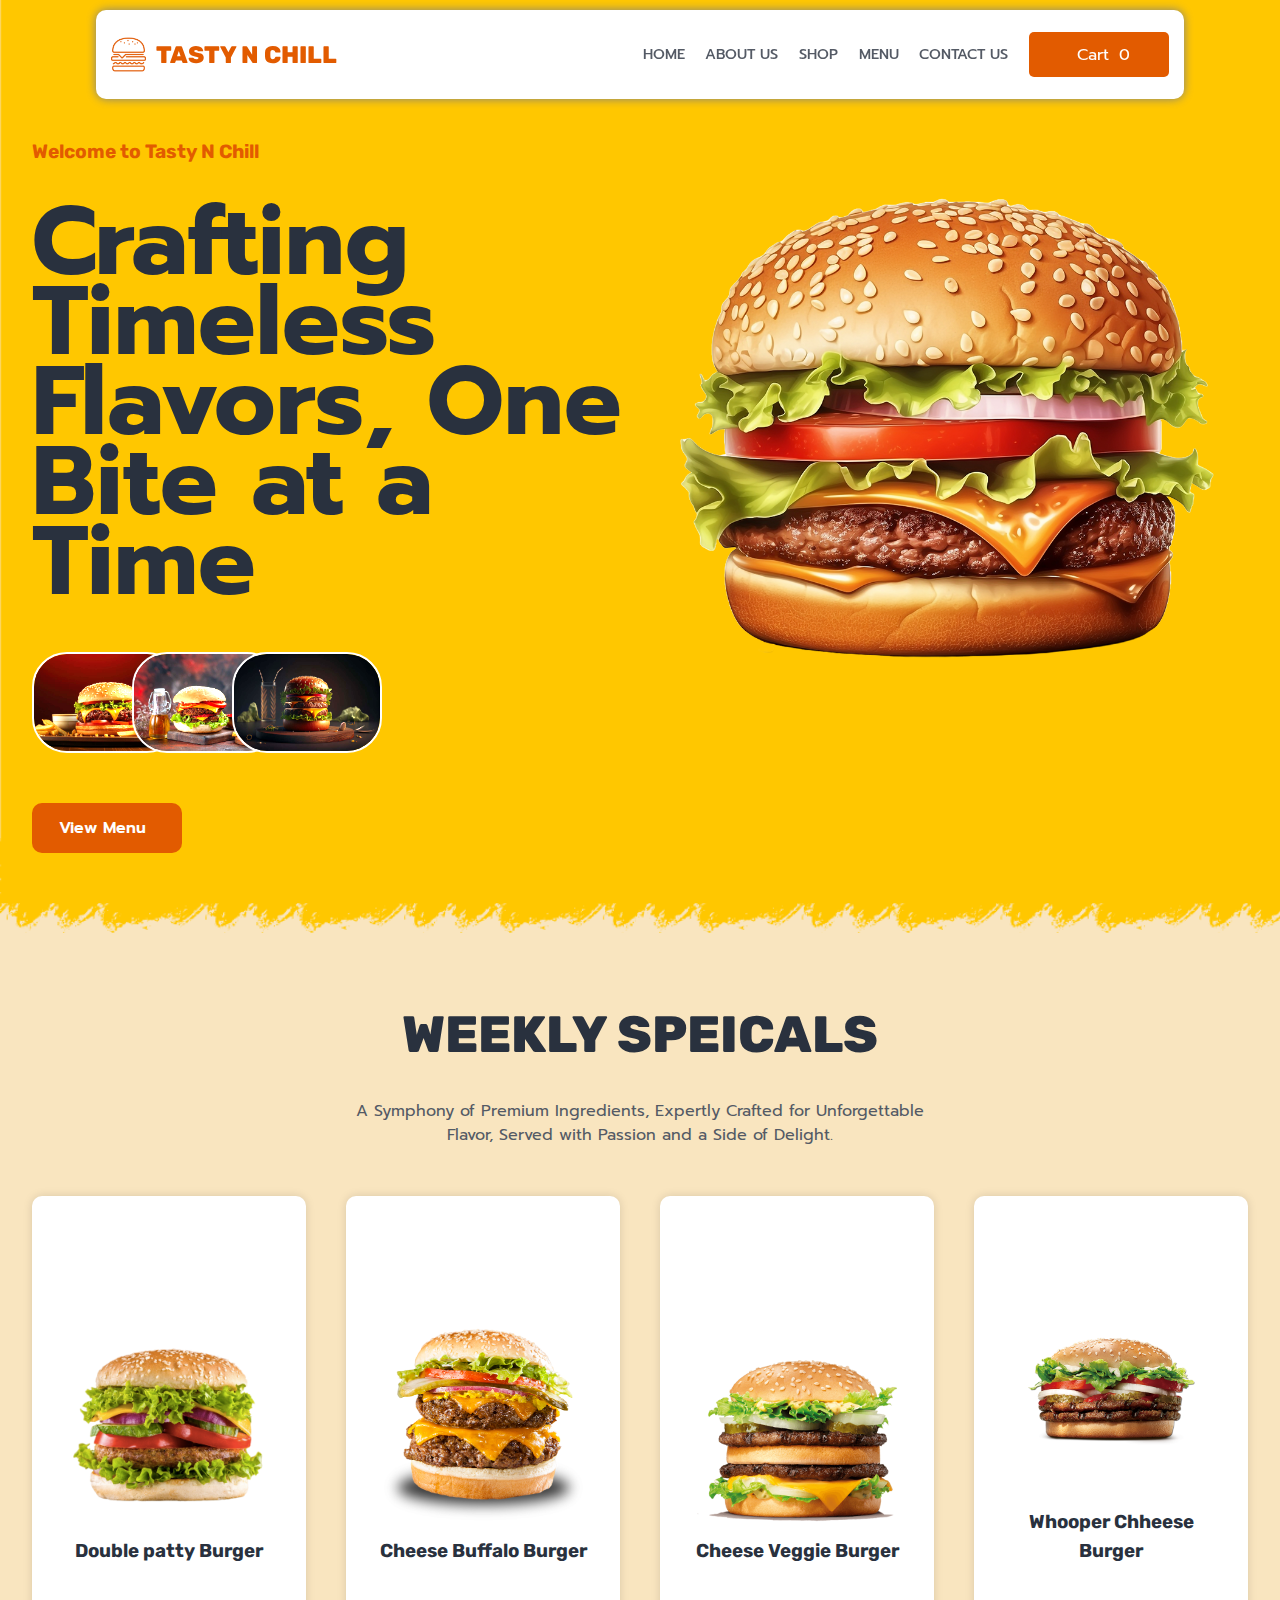
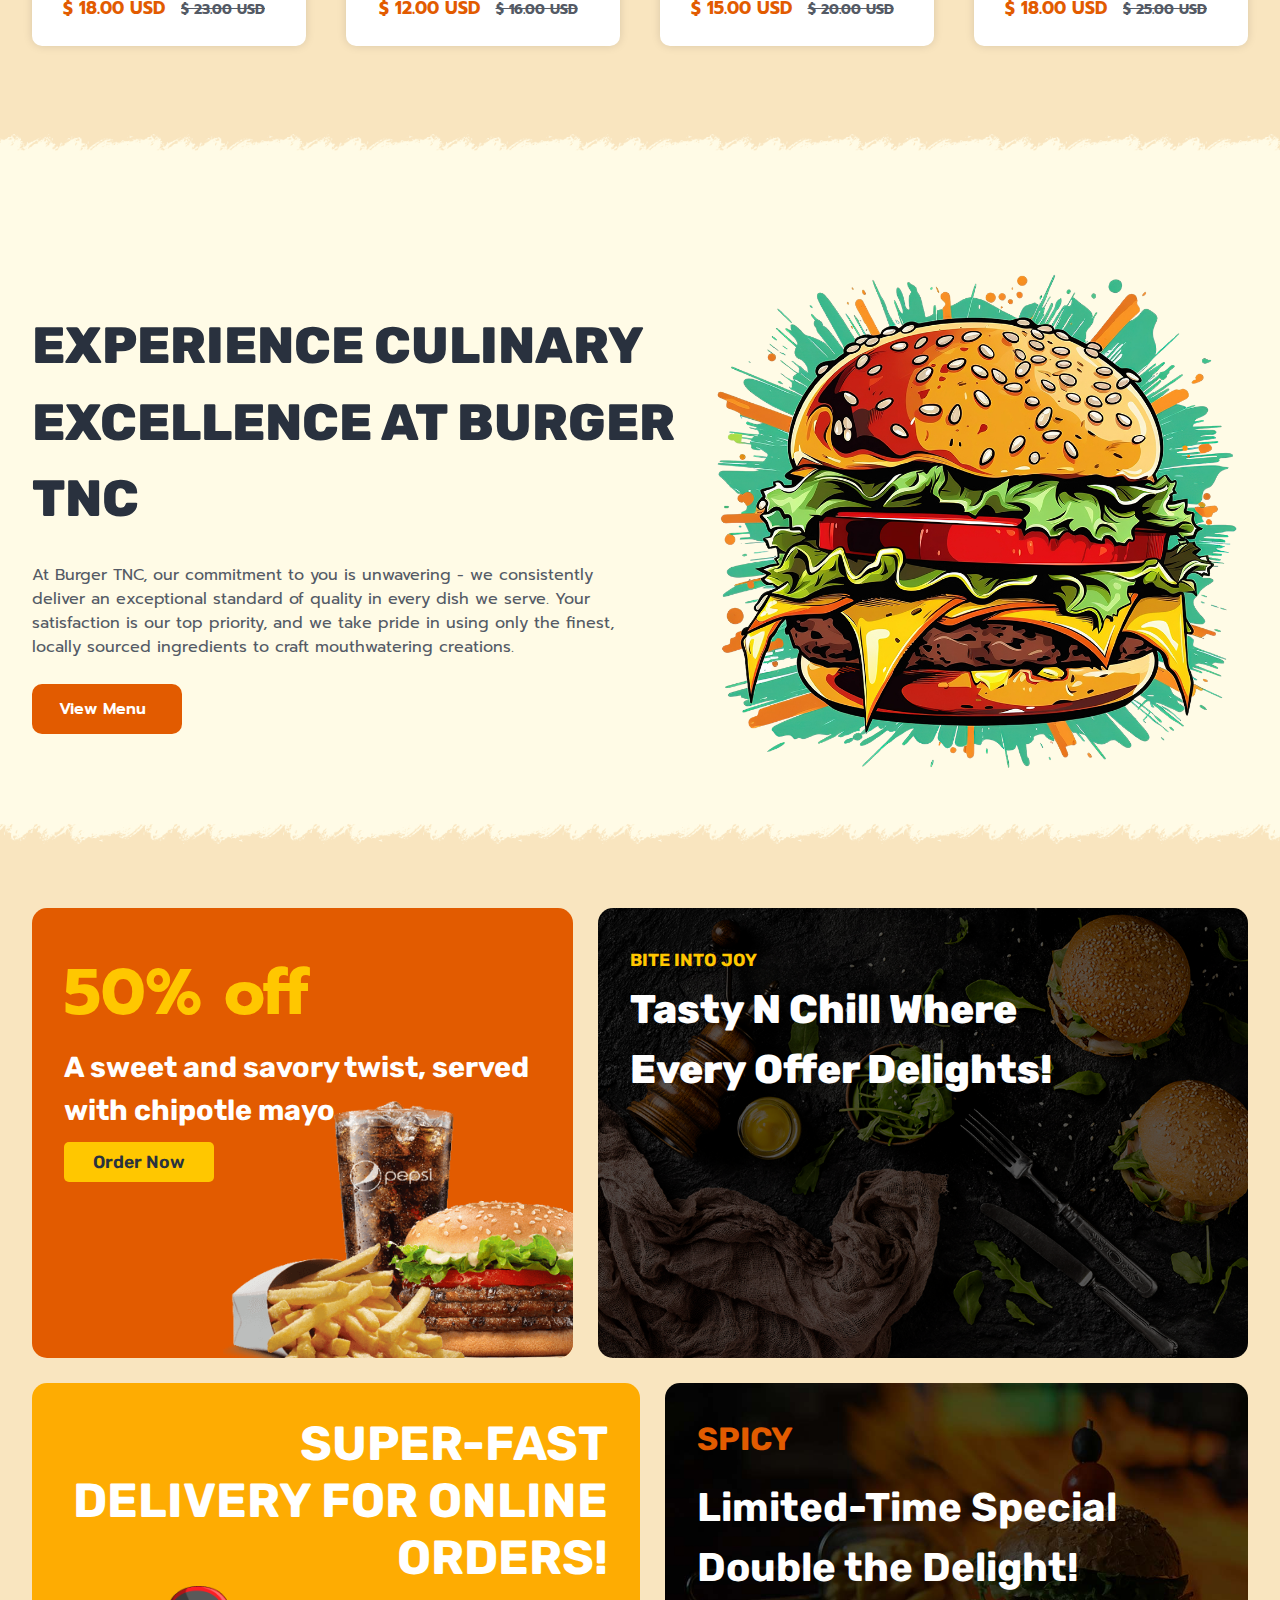
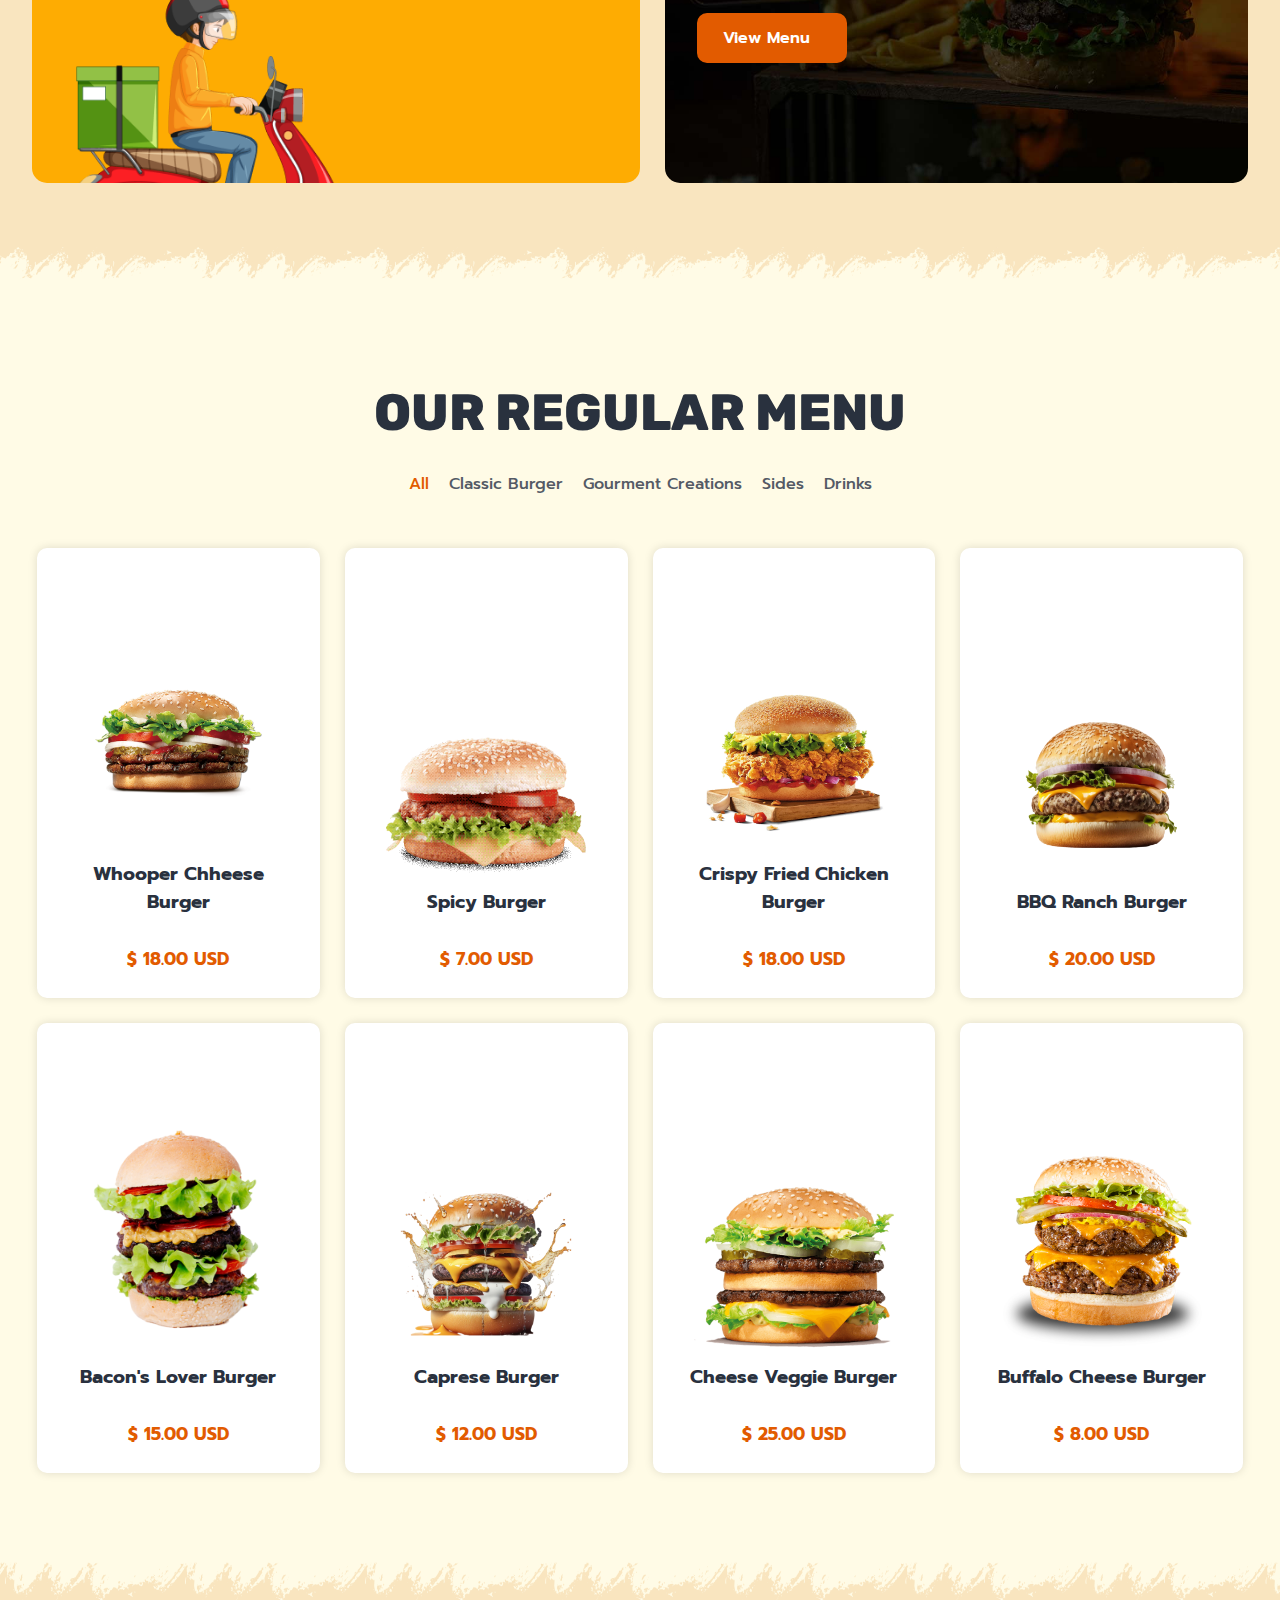
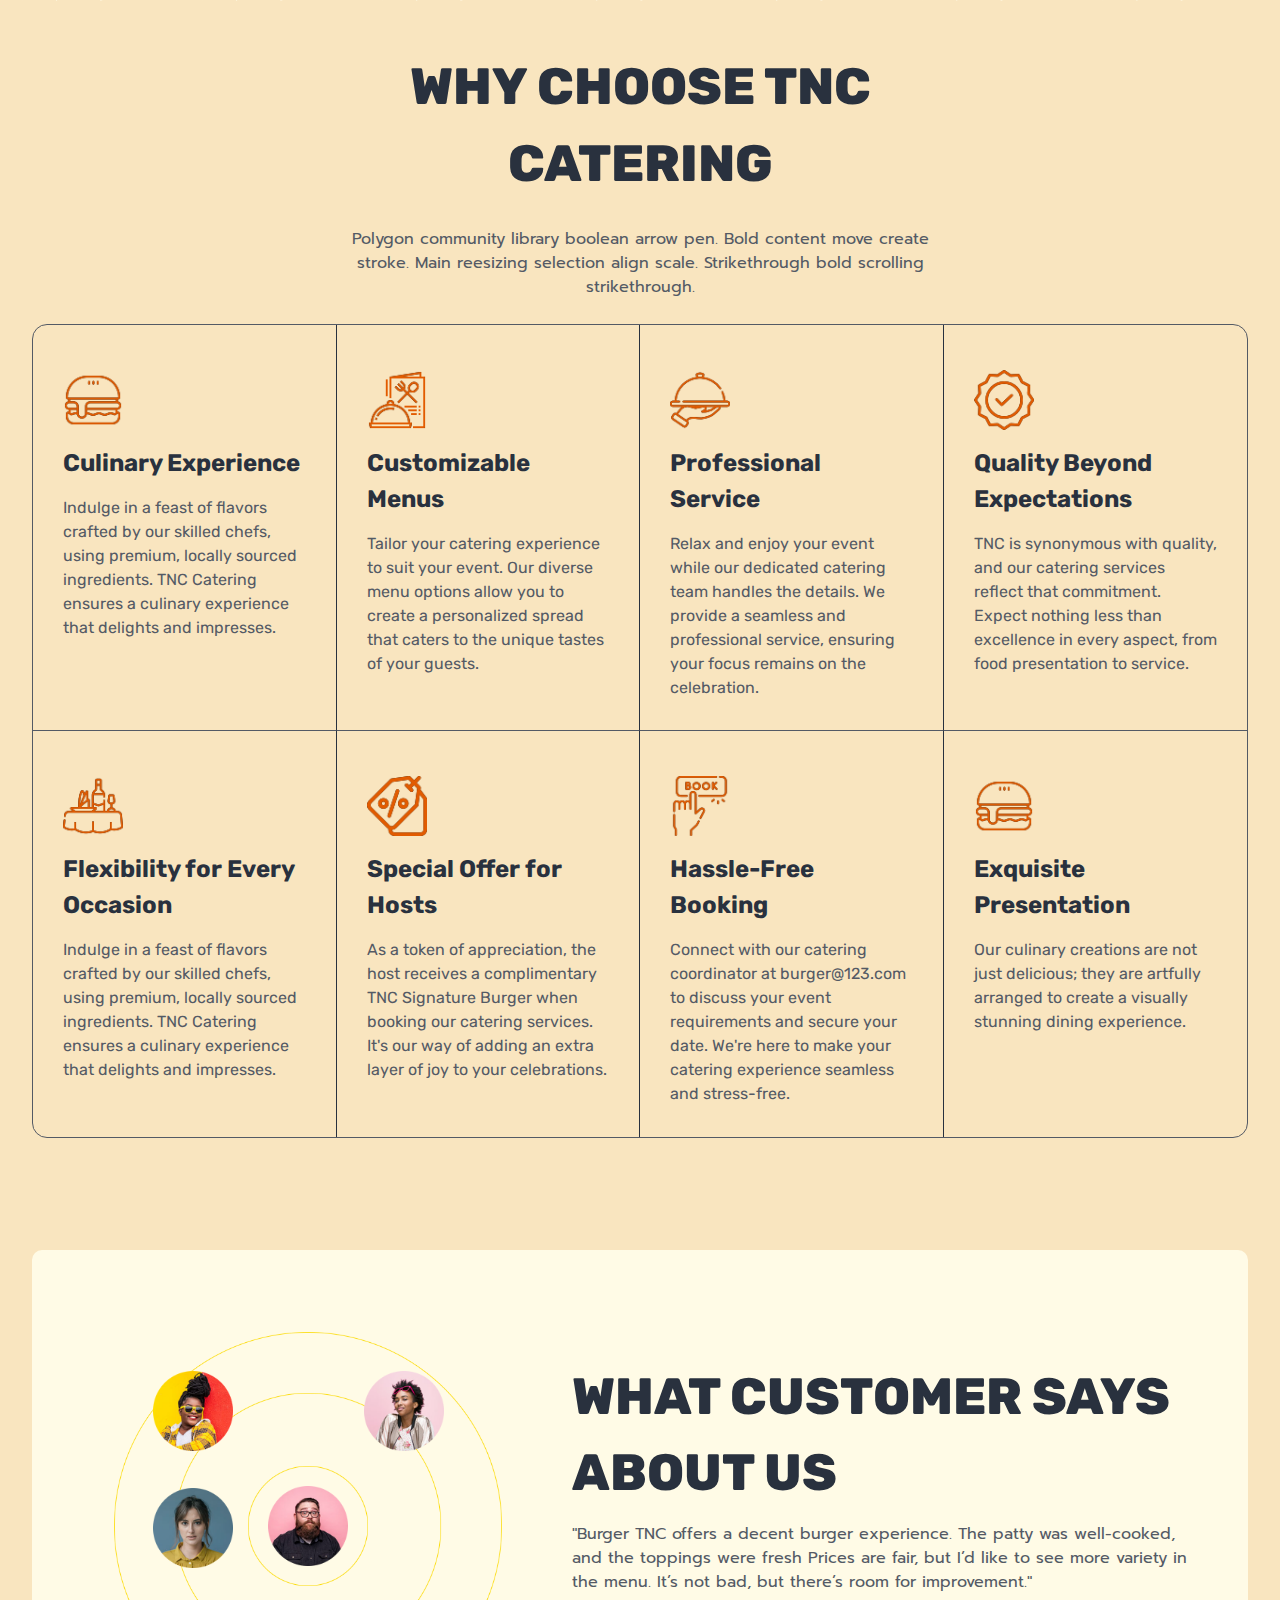
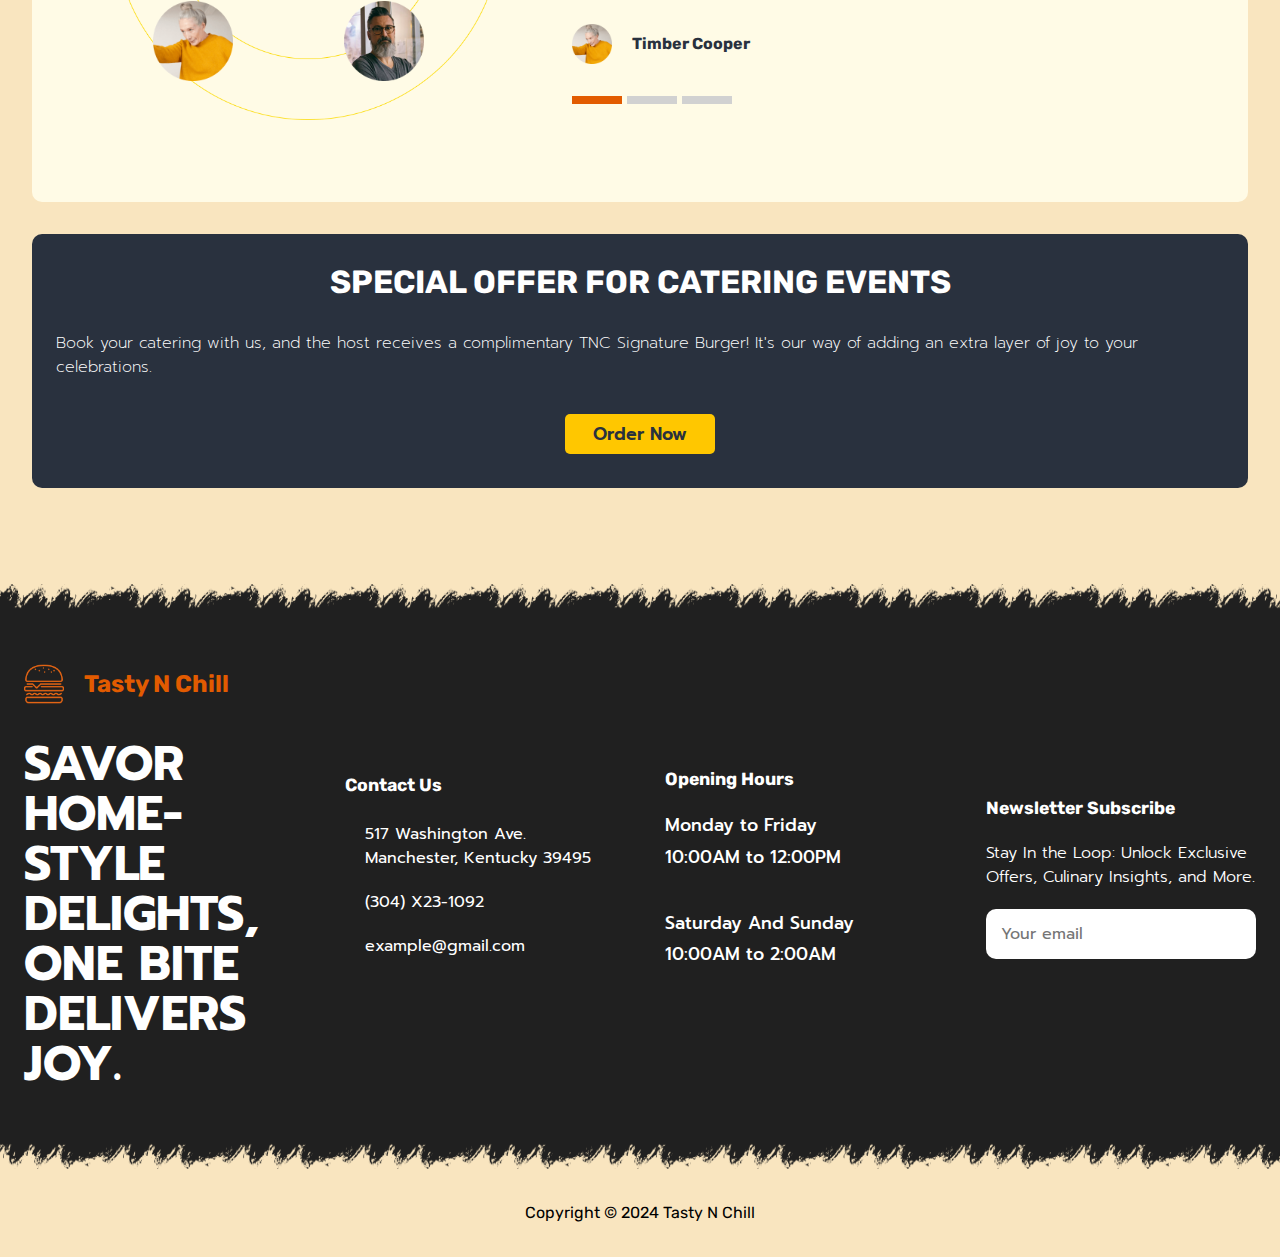
<file: index.html>
<!DOCTYPE html>
<html lang="en">
  <head>
    <meta charset="UTF-8" />
    <meta name="viewport" content="width=device-width, initial-scale=1.0" />
    <meta
      name="description"
      content="Experience the ultimate chill with TastyNChill's mouth-watering burgers. Perfectly crafted for those who love delicious food and good vibes. Come taste the chill!"
    />
    <meta
      name="keywords"
      content="TastyNChill, burgers, gourmet burgers, chill vibes, burger restaurant, tasty burgers, food lovers"
    />
    <meta name="author" content="TastyNChill Team" />
    <meta name="robots" content="index, follow" />

    <!-- Font Awesome Library -->
    <link
      rel="stylesheet"
      href="https://cdnjs.cloudflare.com/ajax/libs/font-awesome/6.6.0/css/all.min.css"
      integrity="sha512-Kc323vGBEqzTmouAECnVceyQqyqdsSiqLQISBL29aUW4U/M7pSPA/gEUZQqv1cwx4OnYxTxve5UMg5GT6L4JJg=="
      crossorigin="anonymous"
      referrerpolicy="no-referrer"
    />

    <!-- Favicon Icon -->
    <link
      rel="apple-touch-icon"
      sizes="180x180"
      href="/assets/img/apple-touch-icon.png"
    />
    <link
      rel="icon"
      type="image/png"
      sizes="32x32"
      href="/assets/img/favicon-32x32.png"
    />
    <link
      rel="icon"
      type="image/png"
      sizes="16x16"
      href="/assets/img/favicon-16x16.png"
    />
    <link rel="manifest" href="/site.webmanifest" />

    <!-- MY Own Style -->
    <link rel="stylesheet" href="css/main.css" />
    <link rel="stylesheet" href="css/header.css" />
    <link rel="stylesheet" href="css/home.css" />

    <title>TastyNChill: Savor the Chill in Every Bite</title>
  </head>
  <body>
    <!-- Header Section -->
    <header>
      <div class="header-container">
        <nav class="navbar">
          <div class="navbar-brand">
            <a href="index.html" class="nav-logo">
              <img src="assets/img/Tastynchill.png" alt="TastyNChill" />
              Tasty N Chill
            </a>
          </div>

          <button class="cart-button">
            <i class="fa-solid fa-cart-plus"></i>
          </button>

          <button class="navbar-toggler">
            <i class="fa-solid fa-burger"></i>
          </button>

          <div class="navbar-collapse">
            <button class="navbar-close">
              <i class="fa-solid fa-xmarks-lines"></i>
            </button>
            <ul class="navbar-list">
              <li class="nav-item">
                <a href="index.html" class="nav-link active">Home</a>
              </li>
              <li class="nav-item">
                <a href="about.html" class="nav-link">About Us</a>
              </li>
              <li class="nav-item">
                <a href="shop.html" class="nav-link">Shop</a>
              </li>
              <li class="nav-item">
                <a href="menu.html" class="nav-link">Menu</a>
              </li>

              <li class="nav-item">
                <a href="contact.html" class="nav-link">Contact Us</a>
              </li>

              <li class="nav-cart-btn">
                <button>
                  <i class="fa-solid fa-cart-plus"></i> Cart
                  <span class="cart-item-count">0</span>
                </button>
              </li>
            </ul>
          </div>
        </nav>
      </div>
    </header>
    <!-- Main Section OF Home -->
    <main>
      <!-- Hero Section Start -->
      <section class="hero-section">
        <div class="container">
          <div class="hero-container">
            <div class="hero-content">
              <p class="welcome-msg">Welcome to Tasty N Chill</p>
              <h1>Crafting Timeless Flavors, One Bite at a Time</h1>

              <div class="hero-stack-img">
                <img
                  src="assets/img/home-section/view-delicious-burger-with-buns-cheese.jpg"
                  alt="delicious burger with buns cheese"
                />
                <img
                  src="assets/img/home-section/front-view-tasty-meat-burger-with-french-fries-dark-floor.jpg"
                  alt="meat burger with french fries"
                  class="stack-img"
                />
                <img
                  src="assets/img/home-section/hamburger-with-glass-water-side.jpg"
                  alt="hamburger with glass water site"
                  class="stack-img"
                />
              </div>

              <button class="view-menu-btn">
                View Menu<i class="fa-regular fa-eye"></i>
              </button>
            </div>

            <div class="feature-img-wrap">
              <img
                src="assets/img/home-section/Feature-burger.png"
                alt="featured Cheeese burger"
              />
            </div>
          </div>
        </div>
      </section>

      <!-- Weekly Special Section -->
      <section class="weekly-speical-section">
        <div class="container">
          <div class="weekly-speical-conatiner">
            <h2 class="section-title">Weekly Speicals</h2>
            <p class="section-description">
              A Symphony of Premium Ingredients, Expertly Crafted for
              Unforgettable Flavor, Served with Passion and a Side of Delight.
            </p>

            <div class="product-grid">
              <div class="burger-card">
                <img
                  src="assets/img/home-section/burger-img.png"
                  alt="Double Tower Burger"
                  class="burger-img"
                />
                <h3 class="burger-name">Double patty Burger</h3>
                <div class="burger-ratings">
                  <i class="fa-solid fa-star"></i>
                  <i class="fa-solid fa-star"></i>
                  <i class="fa-solid fa-star"></i>
                  <i class="fa-solid fa-star"></i>
                  <i class="fa-solid fa-star"></i>
                </div>

                <p class="burger-price">
                  $ 18.00 USD <span> <s>$ 23.00 USD</s></span>
                </p>
              </div>
              <div class="burger-card">
                <img
                  src="assets/img/home-section/cheese-buffalo-burger.png"
                  alt="Cheese Buffalo burger"
                  class="burger-img"
                />
                <h3 class="burger-name">Cheese Buffalo Burger</h3>
                <div class="burger-ratings">
                  <i class="fa-solid fa-star"></i>
                  <i class="fa-solid fa-star"></i>
                  <i class="fa-solid fa-star"></i>
                  <i class="fa-solid fa-star"></i>
                  <i class="fa-solid fa-star"></i>
                </div>

                <p class="burger-price">
                  $ 12.00 USD <span> <s>$ 16.00 USD</s></span>
                </p>
              </div>
              <div class="burger-card">
                <img
                  src="assets/img/home-section/cheese-veggie-burger.png"
                  alt="Cheese Veggie Burger"
                  class="burger-img"
                />
                <h3 class="burger-name">Cheese Veggie Burger</h3>
                <div class="burger-ratings">
                  <i class="fa-solid fa-star"></i>
                  <i class="fa-solid fa-star"></i>
                  <i class="fa-solid fa-star"></i>
                  <i class="fa-solid fa-star"></i>
                  <i class="fa-solid fa-star"></i>
                </div>

                <p class="burger-price">
                  $ 15.00 USD <span> <s>$ 20.00 USD</s></span>
                </p>
              </div>
              <div class="burger-card">
                <img
                  src="assets/img/home-section/Whopper-cheeseburger.png"
                  alt="Whooper Chheese Burger"
                  class="burger-img"
                />
                <h3 class="burger-name">Whooper Chheese Burger</h3>
                <div class="burger-ratings">
                  <i class="fa-solid fa-star"></i>
                  <i class="fa-solid fa-star"></i>
                  <i class="fa-solid fa-star"></i>
                  <i class="fa-solid fa-star"></i>
                  <i class="fa-solid fa-star"></i>
                </div>

                <p class="burger-price">
                  $ 18.00 USD <span> <s>$ 25.00 USD</s></span>
                </p>
              </div>
            </div>
          </div>
        </div>
      </section>

      <section class="quality-assure-section">
        <div class="container">
          <div class="quality-assure-container">
            <div class="quality-content">
              <h2 class="section-title">
                Experience Culinary Excellence at Burger TNC
              </h2>
              <p class="section-description">
                At Burger TNC, our commitment to you is unwavering - we
                consistently deliver an exceptional standard of quality in every
                dish we serve. Your satisfaction is our top priority, and we
                take pride in using only the finest, locally sourced ingredients
                to craft mouthwatering creations.
              </p>

              <button class="view-menu-btn">
                View Menu<i class="fa-regular fa-eye"></i>
              </button>
            </div>
            <div class="quality-img-wrap">
              <img
                src="assets/img/home-section/—Pngtree—hamburger-pop-style.png"
                alt="Burger art"
                loading="lazy"
              />
            </div>
          </div>
        </div>
      </section>

      <!-- Offer Section -->
      <section class="offers-banner-section">
        <div class="container">
          <div class="offers-banner-container">
            <div class="offer-card offer-card-1">
              <h2 class="offer">50% off</h2>
              <p class="offer-description">
                A sweet and savory twist, served with chipotle mayo
              </p>
              <img
                src="assets/img/home-section/burger-meal.png"
                alt="burger meal "
                class="offer-card-img-1"
              />
              <button class="order-now-btn">Order Now</button>
            </div>

            <div class="offer-card offer-card-2">
              <p class="offer-card-2-p">Bite Into Joy</p>
              <h2 class="offer-card-2-title">
                Tasty N Chill Where Every Offer Delights!
              </h2>
            </div>

            <div class="offer-card offer-card-3">
              <h2 class="offer-card-3-title">
                Super-Fast Delivery for Online Orders!
              </h2>

              <img
                src="assets/img/home-section/fast-delivery.png"
                alt="delivery boy"
                class="offer-card-img"
              />
            </div>

            <div class="offer-card offer-card-4">
              <p class="offer-text">Spicy</p>
              <h2 class="offer-card-4-title">
                Limited-Time Special Double the Delight!
              </h2>

              <button class="view-menu-btn">
                View Menu<i class="fa-regular fa-eye"></i>
              </button>
            </div>
          </div>
        </div>
      </section>

      <!-- Menu Section -->
      <section class="menu-section">
        <div class="container">
          <div class="menu-container">
            <h2 class="section-title menu-section-title">Our Regular Menu</h2>

            <div class="menu-tab-wrap">
              <a href="#" class="navtab-link active-tab">All</a>
              <a href="#" class="navtab-link">Classic Burger</a>
              <a href="#" class="navtab-link">Gourment Creations</a>
              <a href="#" class="navtab-link">Sides</a>
              <a href="#" class="navtab-link">Drinks</a>
            </div>

            <div class="menu-grid">
              <div class="burger-card card-1">
                <img
                  src="assets/img/home-section/Whopper-cheeseburger.png"
                  alt="Whooper Chheese Burger"
                  class="burger-img"
                />
                <h3 class="burger-name">Whooper Chheese Burger</h3>
                <div class="burger-ratings">
                  <i class="fa-solid fa-star"></i>
                  <i class="fa-solid fa-star"></i>
                  <i class="fa-solid fa-star"></i>
                  <i class="fa-solid fa-star"></i>
                  <i class="fa-solid fa-star"></i>
                </div>

                <p class="burger-price">$ 18.00 USD</p>
              </div>
              <div class="burger-card card-2">
                <img
                  src="assets/img/menu-section/spicy-burger.png"
                  alt="Spicy Burger"
                  class="burger-img"
                />
                <h3 class="burger-name">Spicy Burger</h3>
                <div class="burger-ratings">
                  <i class="fa-solid fa-star"></i>
                  <i class="fa-solid fa-star"></i>
                  <i class="fa-solid fa-star"></i>
                  <i class="fa-solid fa-star"></i>
                  <i class="fa-solid fa-star"></i>
                </div>

                <p class="burger-price">$ 7.00 USD</p>
              </div>
              <div class="burger-card card-3">
                <img
                  src="assets/img/menu-section/crispy-fried-chicken.png"
                  alt="Crispy Fried Chicken Burger"
                  class="burger-img"
                />
                <h3 class="burger-name">Crispy Fried Chicken Burger</h3>
                <div class="burger-ratings">
                  <i class="fa-solid fa-star"></i>
                  <i class="fa-solid fa-star"></i>
                  <i class="fa-solid fa-star"></i>
                  <i class="fa-solid fa-star"></i>
                  <i class="fa-solid fa-star"></i>
                </div>

                <p class="burger-price">$ 18.00 USD</p>
              </div>
              <div class="burger-card card-4">
                <img
                  src="assets/img/menu-section/bbq-rancch-burger.png"
                  alt="BBQ Ranch Burger"
                  class="burger-img"
                />
                <h3 class="burger-name">BBQ Ranch Burger</h3>
                <div class="burger-ratings">
                  <i class="fa-solid fa-star"></i>
                  <i class="fa-solid fa-star"></i>
                  <i class="fa-solid fa-star"></i>
                  <i class="fa-solid fa-star"></i>
                  <i class="fa-solid fa-star"></i>
                </div>

                <p class="burger-price">$ 20.00 USD</p>
              </div>
              <div class="burger-card card-5">
                <img
                  src="assets/img/menu-section/bacon-lover-burger.png"
                  alt="bacon-lover-burger"
                  class="burger-img"
                />
                <h3 class="burger-name">Bacon's Lover Burger</h3>
                <div class="burger-ratings">
                  <i class="fa-solid fa-star"></i>
                  <i class="fa-solid fa-star"></i>
                  <i class="fa-solid fa-star"></i>
                  <i class="fa-solid fa-star"></i>
                  <i class="fa-solid fa-star"></i>
                </div>

                <p class="burger-price">$ 15.00 USD</p>
              </div>
              <div class="burger-card card-6">
                <img
                  src="assets/img/menu-section/caprese-burger.png"
                  alt="Caprese Burger"
                  class="burger-img"
                />
                <h3 class="burger-name">Caprese Burger</h3>
                <div class="burger-ratings">
                  <i class="fa-solid fa-star"></i>
                  <i class="fa-solid fa-star"></i>
                  <i class="fa-solid fa-star"></i>
                  <i class="fa-solid fa-star"></i>
                  <i class="fa-solid fa-star"></i>
                </div>

                <p class="burger-price">$ 12.00 USD</p>
              </div>
              <div class="burger-card card-7">
                <img
                  src="assets/img/home-section/cheese-veggie-burger.png"
                  alt="Cheese Veggie Burger"
                  class="burger-img"
                />
                <h3 class="burger-name">Cheese Veggie Burger</h3>
                <div class="burger-ratings">
                  <i class="fa-solid fa-star"></i>
                  <i class="fa-solid fa-star"></i>
                  <i class="fa-solid fa-star"></i>
                  <i class="fa-solid fa-star"></i>
                  <i class="fa-solid fa-star"></i>
                </div>

                <p class="burger-price">$ 25.00 USD</p>
              </div>
              <div class="burger-card card-8">
                <img
                  src="assets/img/home-section/cheese-buffalo-burger.png"
                  alt="Buffalo Cheese Burger"
                  class="burger-img"
                />
                <h3 class="burger-name">Buffalo Cheese Burger</h3>
                <div class="burger-ratings">
                  <i class="fa-solid fa-star"></i>
                  <i class="fa-solid fa-star"></i>
                  <i class="fa-solid fa-star"></i>
                  <i class="fa-solid fa-star"></i>
                  <i class="fa-solid fa-star"></i>
                </div>

                <p class="burger-price">$ 8.00 USD</p>
              </div>
            </div>
          </div>
        </div>
      </section>

      <section class="why-us-section">
        <div class="container">
          <div class="why-us-container">
            <div class="why-us-content">
              <h2 class="section-title why-us-title">
                Why Choose TNC Catering
              </h2>
              <p class="section-description why-us-description">
                Polygon community library boolean arrow pen. Bold content move
                create stroke. Main reesizing selection align scale.
                Strikethrough bold scrolling strikethrough.
              </p>
            </div>

            <div class="catering-services">
              <div class="service-card">
                <div class="card">
                  <img
                    src="assets/img/home-section/burger.png"
                    alt="burger-icon"
                  />
                  <h2 class="service-title">Culinary Experience</h2>
                  <p class="service-description">
                    Indulge in a feast of flavors crafted by our skilled chefs,
                    using premium, locally sourced ingredients. TNC Catering
                    ensures a culinary experience that delights and impresses.
                  </p>
                </div>
              </div>
              <div class="service-card">
                <div class="card">
                  <img
                    src="assets/img/home-section/restaurant.png"
                    alt="burger-icon"
                  />
                  <h2 class="service-title">Customizable Menus</h2>
                  <p class="service-description">
                    Tailor your catering experience to suit your event. Our
                    diverse menu options allow you to create a personalized
                    spread that caters to the unique tastes of your guests.
                  </p>
                </div>
              </div>
              <div class="service-card">
                <div class="card">
                  <img
                    src="assets/img/home-section/serving-dish.png"
                    alt="burger-icon"
                  />
                  <h2 class="service-title">Professional Service</h2>
                  <p class="service-description">
                    Relax and enjoy your event while our dedicated catering team
                    handles the details. We provide a seamless and professional
                    service, ensuring your focus remains on the celebration.
                  </p>
                </div>
              </div>
              <div class="service-card border-right-none">
                <div class="card">
                  <img
                    src="assets/img/home-section/quality.png"
                    alt="burger-icon"
                  />
                  <h2 class="service-title">Quality Beyond Expectations</h2>
                  <p class="service-description">
                    TNC is synonymous with quality, and our catering services
                    reflect that commitment. Expect nothing less than excellence
                    in every aspect, from food presentation to service.
                  </p>
                </div>
              </div>
              <div class="service-card border-none occasion-card">
                <div class="card">
                  <img
                    src="assets/img/home-section/dinner-table.png"
                    alt="burger-icon"
                  />
                  <h2 class="service-title">Flexibility for Every Occasion</h2>
                  <p class="service-description">
                    Indulge in a feast of flavors crafted by our skilled chefs,
                    using premium, locally sourced ingredients. TNC Catering
                    ensures a culinary experience that delights and impresses.
                  </p>
                </div>
              </div>
              <div class="service-card border-none price-card">
                <div class="card">
                  <img
                    src="assets/img/home-section/price-tag.png"
                    alt="burger-icon"
                  />
                  <h2 class="service-title">Special Offer for Hosts</h2>
                  <p class="service-description">
                    As a token of appreciation, the host receives a
                    complimentary TNC Signature Burger when booking our catering
                    services. It's our way of adding an extra layer of joy to
                    your celebrations.
                  </p>
                </div>
              </div>
              <div class="service-card border-none booking-card">
                <div class="card">
                  <img
                    src="assets/img/home-section/booking.png"
                    alt="burger-icon"
                  />
                  <h2 class="service-title">Hassle-Free Booking</h2>
                  <p class="service-description">
                    Connect with our catering coordinator at burger@123.com to
                    discuss your event requirements and secure your date. We're
                    here to make your catering experience seamless and
                    stress-free.
                  </p>
                </div>
              </div>
              <div class="service-card border-bottom-none border-right-none">
                <div class="card">
                  <img
                    src="assets/img/home-section/burger.png"
                    alt="burger-icon"
                  />
                  <h2 class="service-title">Exquisite Presentation</h2>
                  <p class="service-description">
                    Our culinary creations are not just delicious; they are
                    artfully arranged to create a visually stunning dining
                    experience.
                  </p>
                </div>
              </div>
            </div>
          </div>
        </div>
      </section>

      <section class="testimonal-section">
        <div class="container">
          <div class="tesimonal-container">
            <div class="testimonal-img">
              <img
                src="assets/img/testimonal-section/circle-bg.png"
                alt="circle-bg"
                class="circle-bg"
              />

              <img
                src="assets/img/testimonal-section/client-1.png"
                alt="client photo"
                class="client-image client-image-1"
              />
              <img
                src="assets/img/testimonal-section/client-2.png"
                alt="client photo"
                class="client-image client-image-2"
              />
              <img
                src="assets/img/testimonal-section/client-3.png"
                alt="client photo"
                class="client-image client-image-3"
              />
              <img
                src="assets/img/testimonal-section/client-4.png"
                alt="client photo"
                class="client-image client-image-4"
              />
              <img
                src="assets/img/testimonal-section/client-5.png"
                alt="client photo"
                class="client-image client-image-5"
              />
              <img
                src="assets/img/testimonal-section/client-6.png"
                alt="client photo"
                class="client-image client-image-6"
              />
            </div>

            <div class="testimonal-content-wrapper">
              <h2 class="section-title testimonal-title">
                What Customer Says About Us
              </h2>

              <div class="testimonal-slider-container">
                <div class="testimoanl-slide-wrapper">
                  <div class="testimonal-slider slide--1">
                    <div class="client-comment">
                      <p>
                        "Burger TNC offers a decent burger experience. The patty
                        was well-cooked, and the toppings were fresh Prices are
                        fair, but I’d like to see more variety in the menu. It’s
                        not bad, but there’s room for improvement."
                      </p>

                      <div class="client-img-name">
                        <img
                          src="assets/img/testimonal-section/client-2.png"
                          alt="Timber Cooper"
                        />
                        <p class="client-name">Timber Cooper</p>
                      </div>
                    </div>
                  </div>
                  <div class="testimonal-slider slide--2">
                    <div class="client-comment">
                      <p>
                        "TNC Catering turned our office event into a culinary
                        delight! The presentation was stunning, and every bite
                        was bursting with flavor. The customization options made
                        it easy to cater to everyone's preferences. A definite
                        hit!"
                      </p>

                      <div class="client-img-name">
                        <img
                          src="assets/img/testimonal-section/client-3.png"
                          alt="Timber Cooper"
                        />
                        <p class="client-name">Brooklyn Simmons</p>
                      </div>
                    </div>
                  </div>
                  <div class="testimonal-slider slide--3">
                    <div class="client-comment">
                      <p>
                        "I recently visited Tasty N Chill, and it was a great
                        experience. The burgers are juicy and flavourful, with a
                        variety of creative toppings to choose from. Overall,
                        it’s a solid spot for a delicious burger and I’ll
                        definitely be back!"
                      </p>

                      <div class="client-img-name">
                        <img
                          src="assets/img/testimonal-section/client-1.png"
                          alt="Timber Cooper"
                        />
                        <p class="client-name">Timmy Carolina</p>
                      </div>
                    </div>
                  </div>
                </div>
                <div class="slider-button-container">
                  <button
                    class="slider-button active-slide"
                    data-slide="1"
                  ></button>
                  <button class="slider-button" data-slide="2"></button>
                  <button class="slider-button" data-slide="3"></button>
                </div>
              </div>
            </div>
          </div>

          <div class="speical-offer-banner">
            <h2>Special Offer for Catering Events</h2>
            <p>
              Book your catering with us, and the host receives a complimentary
              TNC Signature Burger! It's our way of adding an extra layer of joy
              to your celebrations.
            </p>
            <button class="order-now-btn">Order Now</button>
          </div>
        </div>
      </section>
    </main>

    <footer>
      <div class="footer-container">
        <div class="footer-brand-logo">
          <a href="index.html">
            <img src="assets/img/Tastynchill.png" alt="Tasty N Chill" />
            Tasty N Chill
          </a>
          <p class="slogan">
            Savor Home-Style Delights, One Bite Delivers Joy.
          </p>
        </div>

        <hr />

        <div class="footer-content">
          <p class="footer-content-title">Contact Us</p>

          <ul class="footer-content-list">
            <li class="contact-list">
              <i class="fa-solid fa-house"></i>
              517 Washington Ave. Manchester, Kentucky 39495
            </li>
            <li class="contact-list">
              <i class="fa-solid fa-phone"></i>
              (304) X23-1092
            </li>
            <li class="contact-list">
              <i class="fa-regular fa-envelope"></i>
              example@gmail.com
            </li>
          </ul>
        </div>

        <hr />

        <div class="footer-content">
          <p class="footer-content-title">Opening Hours</p>
          <p class="opening-days">
            Monday to Friday
            <span class="timeing">10:00AM to 12:00PM</span>
          </p>
          <p class="opening-days">
            Saturday And Sunday
            <span class="timeing">10:00AM to 2:00AM</span>
          </p>
        </div>

        <hr />

        <div class="footer-content">
          <p class="footer-content-title">Newsletter Subscribe</p>
          <p class="newsletter-description">
            Stay In the Loop: Unlock Exclusive Offers, Culinary Insights, and
            More.
          </p>

          <form action="#" class="newsletter-form">
            <input
              type="email"
              name="email"
              id="email"
              placeholder="Your email"
            />
            <button type="submit" class="submit">
              <i class="fa-solid fa-paper-plane"></i>
            </button>
          </form>

          <div class="footer-social-wrap">
            <a href="#"></a>
            <a href="#"></a>
            <a href="#"></a>
            <a href="#"></a>
          </div>
        </div>
      </div>

      <div class="copyright-container">
        <p class="copyright-msg">Copyright © 2024 Tasty N Chill</p>
      </div>
    </footer>

    <script src="js/script.js"></script>
  </body>
</html>
</file>
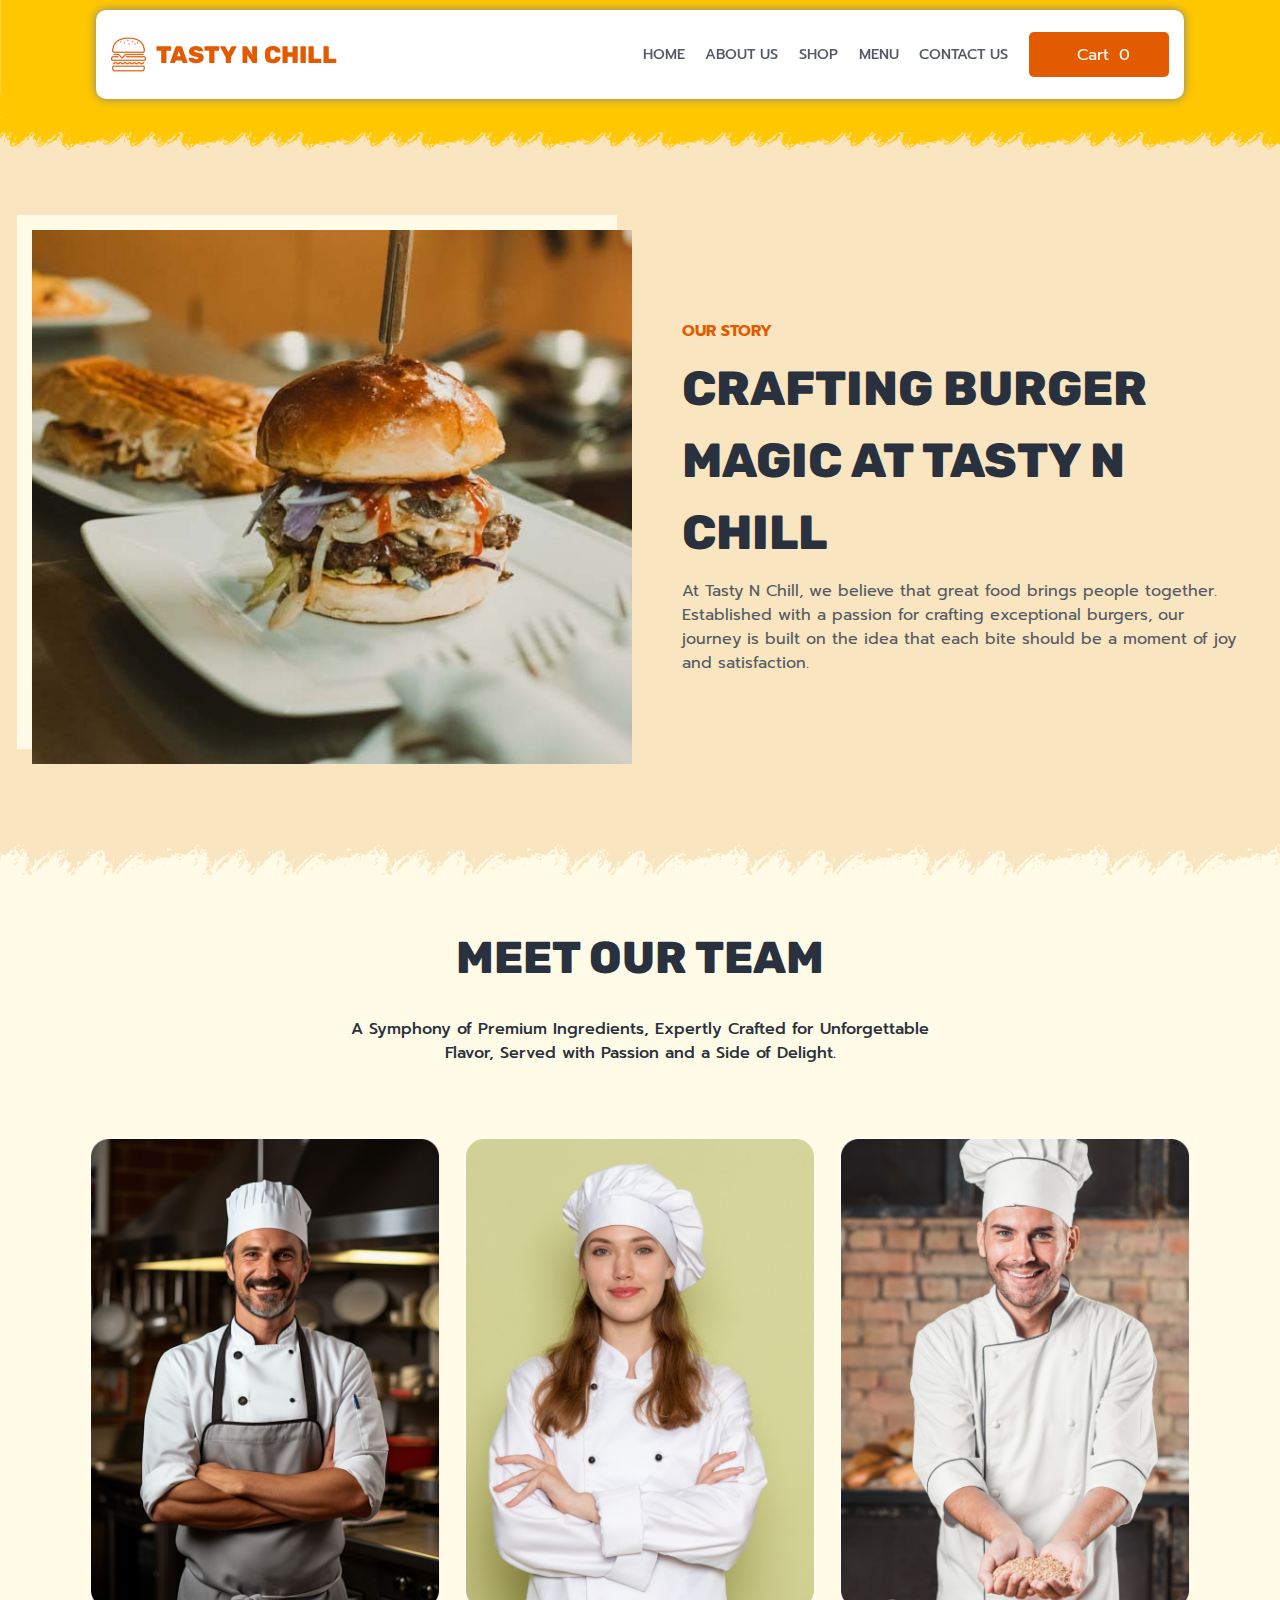
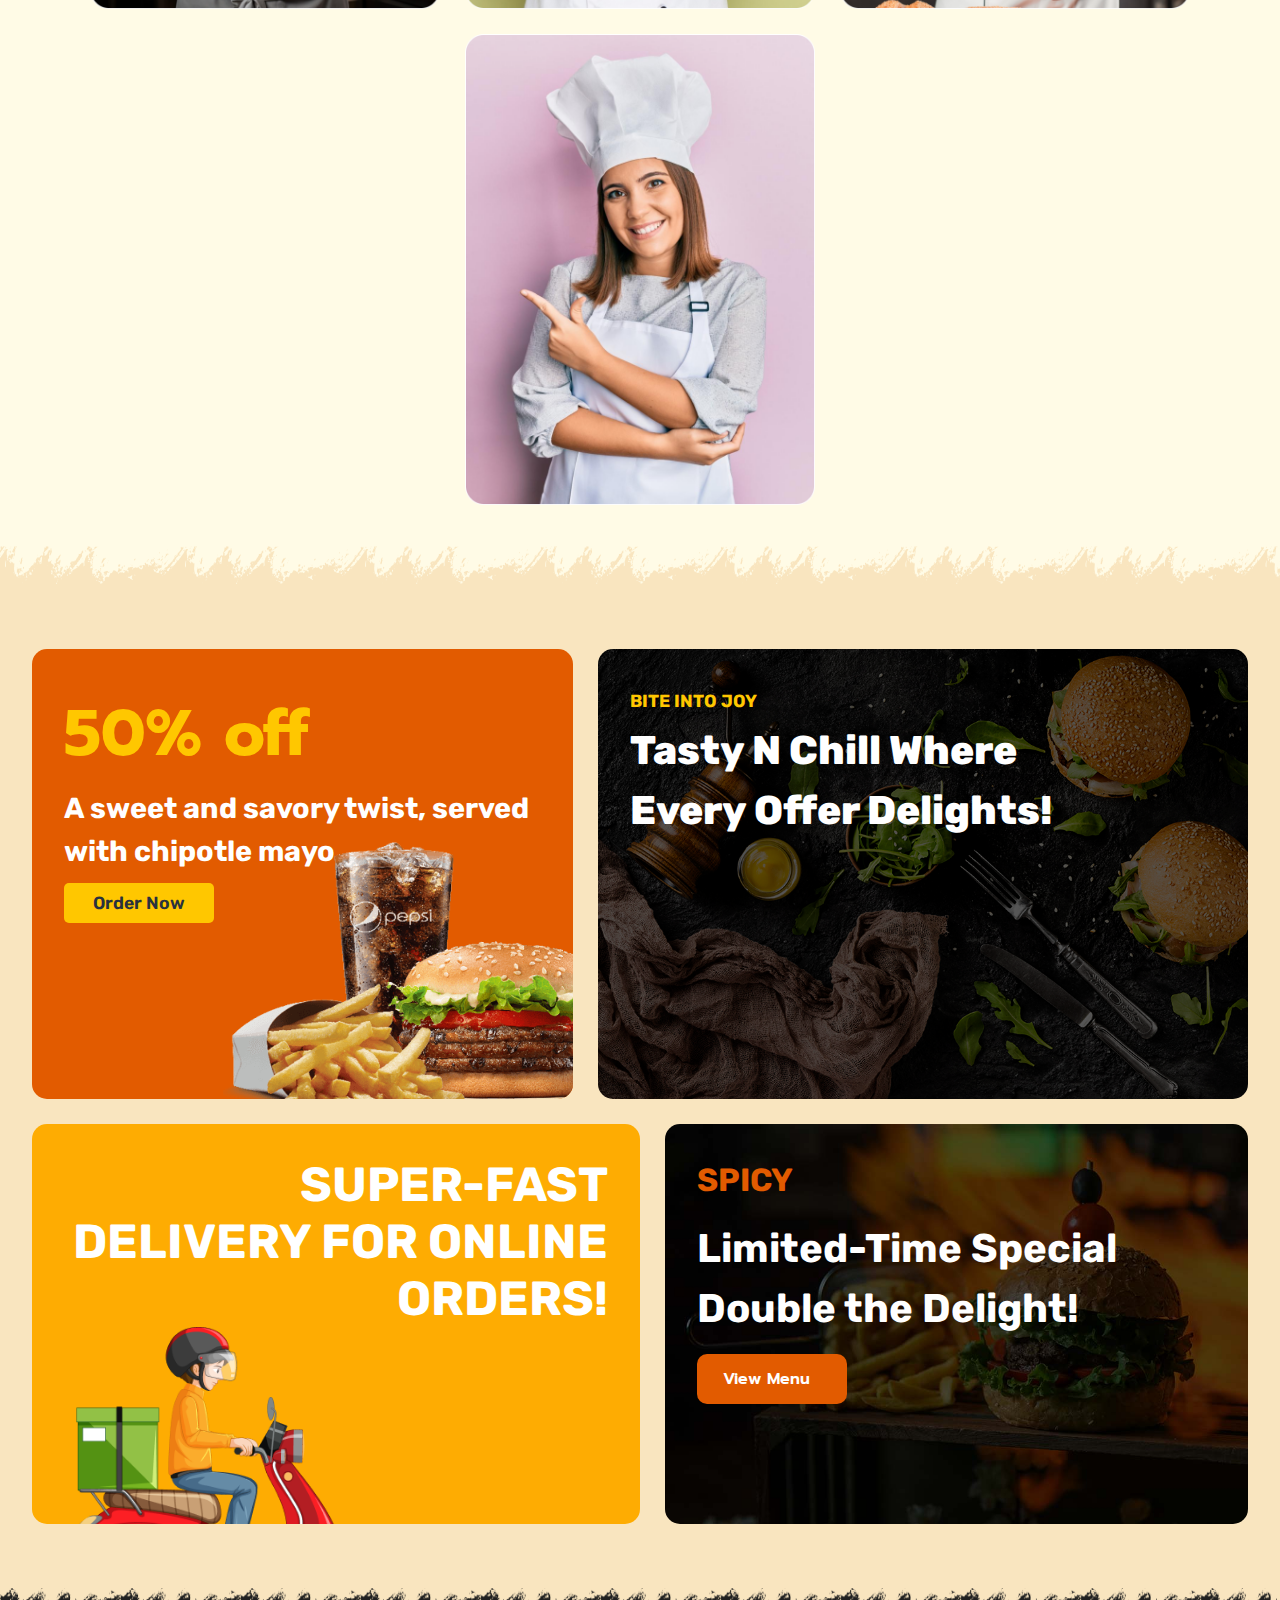
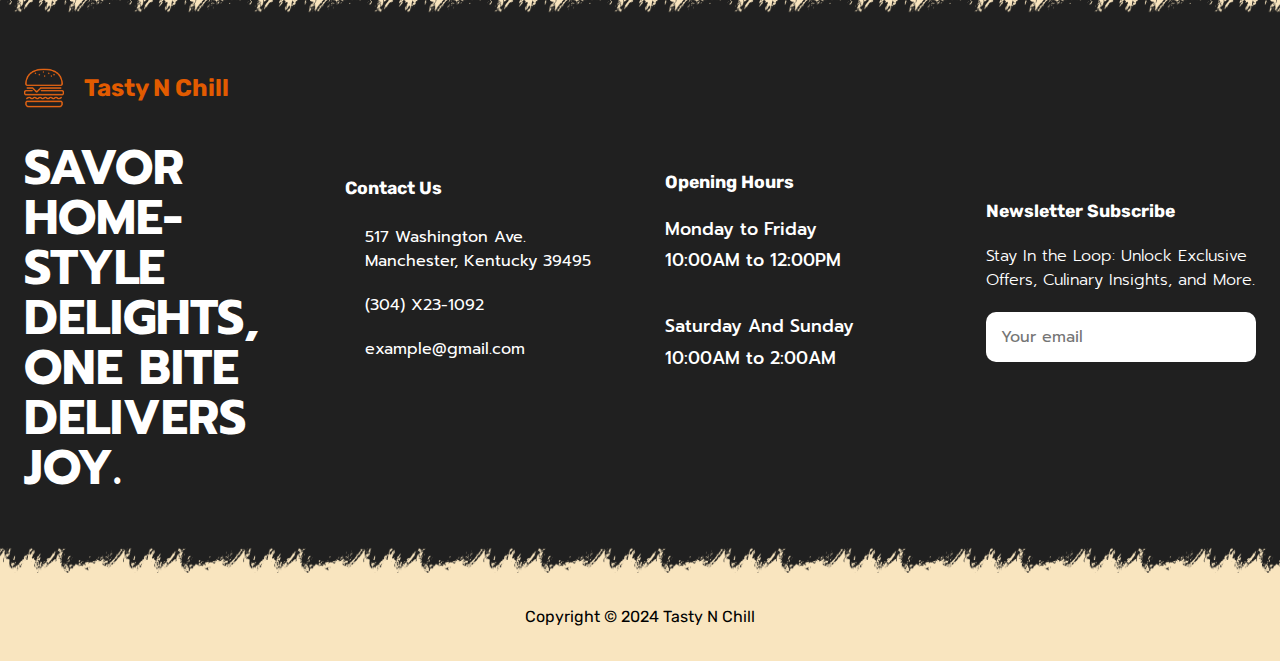
<file: about.html>
<!DOCTYPE html>
<html lang="en">
  <head>
    <meta charset="UTF-8" />
    <meta name="viewport" content="width=device-width, initial-scale=1.0" />
    <meta
      name="description"
      content="Experience the ultimate chill with TastyNChill's mouth-watering burgers. Perfectly crafted for those who love delicious food and good vibes. Come taste the chill!"
    />
    <meta
      name="keywords"
      content="TastyNChill, burgers, gourmet burgers, chill vibes, burger restaurant, tasty burgers, food lovers"
    />
    <meta name="author" content="TastyNChill Team" />
    <meta name="robots" content="index, follow" />

    <!-- Font Library -->
    <link rel="preconnect" href="https://fonts.googleapis.com" />
    <link rel="preconnect" href="https://fonts.gstatic.com" crossorigin />
    <link
      href="https://fonts.googleapis.com/css2?family=Archivo:ital,wght@0,100..900;1,100..900&family=Lato:ital,wght@0,100;0,300;0,400;0,700;0,900;1,100;1,300;1,400;1,700;1,900&family=Oswald:wght@200..700&display=swap"
      rel="stylesheet"
    />

    <!-- Font Awesome Library -->
    <link
      rel="stylesheet"
      href="https://cdnjs.cloudflare.com/ajax/libs/font-awesome/6.6.0/css/all.min.css"
      integrity="sha512-Kc323vGBEqzTmouAECnVceyQqyqdsSiqLQISBL29aUW4U/M7pSPA/gEUZQqv1cwx4OnYxTxve5UMg5GT6L4JJg=="
      crossorigin="anonymous"
      referrerpolicy="no-referrer"
    />

    <!-- MY Own Style -->
    <link rel="stylesheet" href="css/main.css" />
    <link rel="stylesheet" href="css/header.css" />
    <link rel="stylesheet" href="css/about.css" />

    <title>TastyNChill: Welcome to Our World</title>
  </head>
  <body>
    <!-- Header Start -->
    <header>
      <div class="header-container">
        <nav class="navbar">
          <div class="navbar-brand">
            <a href="index.html" class="nav-logo">
              <img src="assets/img/Tastynchill.png" alt="TastyNChill" />
              Tasty N Chill
            </a>
          </div>

          <button class="cart-button">
            <i class="fa-solid fa-cart-plus"></i>
          </button>

          <button class="navbar-toggler">
            <i class="fa-solid fa-burger"></i>
          </button>

          <div class="navbar-collapse">
            <button class="navbar-close">
              <i class="fa-solid fa-xmarks-lines"></i>
            </button>
            <ul class="navbar-list">
              <li class="nav-item">
                <a href="index.html" class="nav-link">Home</a>
              </li>
              <li class="nav-item">
                <a href="about.html" class="nav-link">About Us</a>
              </li>
              <li class="nav-item">
                <a href="shop.html" class="nav-link">Shop</a>
              </li>
              <li class="nav-item">
                <a href="menu.html" class="nav-link">Menu</a>
              </li>

              <li class="nav-item">
                <a href="contact.html" class="nav-link">Contact Us</a>
              </li>

              <li class="nav-cart-btn">
                <button>
                  <i class="fa-solid fa-cart-plus"></i> Cart
                  <span class="cart-item-count">0</span>
                </button>
              </li>
            </ul>
          </div>
        </nav>
      </div>
    </header>
    <!-- Header End -->
    <div class="bg-header"></div>

    <!-- Main Section -->
    <main>
      <section class="about-section">
        <div class="container">
          <div class="about-container">
            <div class="about-img-wrap">
              <img
                src="assets/img/about-section/szabo-viktor-SoLWlSNXuvg-unsplash.jpg"
                alt="Burgere in plate"
              />
            </div>
            <div class="about-content">
              <p class="our-story">Our Story</p>
              <h1>Crafting Burger Magic at Tasty N Chill</h1>
              <p class="about-description">
                At Tasty N Chill, we believe that great food brings people
                together. Established with a passion for crafting exceptional
                burgers, our journey is built on the idea that each bite should
                be a moment of joy and satisfaction.
              </p>
            </div>
          </div>
        </div>
      </section>

      <section class="team-section">
        <div class="container">
          <div class="team-container">
            <h2 class="section-title team-section-title">Meet our team</h2>
            <p class="section-description">
              A Symphony of Premium Ingredients, Expertly Crafted for
              Unforgettable Flavor, Served with Passion and a Side of Delight.
            </p>
          </div>

          <div class="team-card-wrapper">
            <div class="team-card">
              <img
                src="assets/img/about-section/brocklyn simpsons.png"
                alt="team member"
              />

              <div class="team-member-detail">
                <h3 class="member-name">Brooklyn Simmons</h3>
                <p class="designation">Burger Specialist</p>

                <div class="member-social-wrap">
                  <a href="#" class="member-social-link"
                    ><i class="fa-brands fa-facebook-f"></i
                  ></a>
                  <a href="#" class="member-social-link">
                    <i class="fa-brands fa-instagram"></i>
                  </a>
                  <a href="#" class="member-social-link"
                    ><i class="fa-brands fa-linkedin-in"></i
                  ></a>
                </div>
              </div>
            </div>
            <div class="team-card">
              <img
                src="assets/img/about-section/jenny-wilson.png"
                alt="team member"
              />

              <div class="team-member-detail">
                <h3 class="member-name">Jenny Wilson</h3>
                <p class="designation">Burger Specialist</p>

                <div class="member-social-wrap">
                  <a href="#" class="member-social-link"
                    ><i class="fa-brands fa-facebook-f"></i
                  ></a>
                  <a href="#" class="member-social-link">
                    <i class="fa-brands fa-instagram"></i>
                  </a>
                  <a href="#" class="member-social-link"
                    ><i class="fa-brands fa-linkedin-in"></i
                  ></a>
                </div>
              </div>
            </div>
            <div class="team-card">
              <img
                src="assets/img/about-section/wade-waren.png"
                alt="team member"
              />

              <div class="team-member-detail">
                <h3 class="member-name">Wade Warren</h3>
                <p class="designation">Burger Specialist</p>

                <div class="member-social-wrap">
                  <a href="#" class="member-social-link"
                    ><i class="fa-brands fa-facebook-f"></i
                  ></a>
                  <a href="#" class="member-social-link">
                    <i class="fa-brands fa-instagram"></i>
                  </a>
                  <a href="#" class="member-social-link"
                    ><i class="fa-brands fa-linkedin-in"></i
                  ></a>
                </div>
              </div>
            </div>
            <div class="team-card">
              <img
                src="assets/img/about-section/team-member-1.png"
                alt="team member"
              />

              <div class="team-member-detail">
                <h3 class="member-name">Darrell Steward</h3>
                <p class="designation">Burger Specialist</p>

                <div class="member-social-wrap">
                  <a href="#" class="member-social-link"
                    ><i class="fa-brands fa-facebook-f"></i
                  ></a>
                  <a href="#" class="member-social-link">
                    <i class="fa-brands fa-instagram"></i>
                  </a>
                  <a href="#" class="member-social-link"
                    ><i class="fa-brands fa-linkedin-in"></i
                  ></a>
                </div>
              </div>
            </div>
          </div>
        </div>
      </section>

      <!-- Offer Section -->
      <section class="offers-banner-section">
        <div class="container">
          <div class="offers-banner-container">
            <div class="offer-card offer-card-1">
              <h2 class="offer">50% off</h2>
              <p class="offer-description">
                A sweet and savory twist, served with chipotle mayo
              </p>
              <img
                src="assets/img/home-section/burger-meal.png"
                alt="burger meal "
                class="offer-card-img-1"
              />
              <button class="order-now-btn">Order Now</button>
            </div>

            <div class="offer-card offer-card-2">
              <p class="offer-card-2-p">Bite Into Joy</p>
              <h2 class="offer-card-2-title">
                Tasty N Chill Where Every Offer Delights!
              </h2>
            </div>

            <div class="offer-card offer-card-3">
              <h2 class="offer-card-3-title">
                Super-Fast Delivery for Online Orders!
              </h2>

              <img
                src="assets/img/home-section/fast-delivery.png"
                alt="delivery boy"
                class="offer-card-img"
              />
            </div>

            <div class="offer-card offer-card-4">
              <p class="offer-text">Spicy</p>
              <h2 class="offer-card-4-title">
                Limited-Time Special Double the Delight!
              </h2>

              <button class="view-menu-btn">
                View Menu<i class="fa-regular fa-eye"></i>
              </button>
            </div>
          </div>
        </div>
      </section>
    </main>
    <!-- Footer Section -->
    <footer>
      <div class="footer-container">
        <div class="footer-brand-logo">
          <a href="index.html">
            <img src="assets/img/Tastynchill.png" alt="Tasty N Chill" />
            Tasty N Chill
          </a>
          <p class="slogan">
            Savor Home-Style Delights, One Bite Delivers Joy.
          </p>
        </div>

        <hr />

        <div class="footer-content">
          <p class="footer-content-title">Contact Us</p>

          <ul class="footer-content-list">
            <li class="contact-list">
              <i class="fa-solid fa-house"></i>
              517 Washington Ave. Manchester, Kentucky 39495
            </li>
            <li class="contact-list">
              <i class="fa-solid fa-phone"></i>
              (304) X23-1092
            </li>
            <li class="contact-list">
              <i class="fa-regular fa-envelope"></i>
              example@gmail.com
            </li>
          </ul>
        </div>

        <hr />

        <div class="footer-content">
          <p class="footer-content-title">Opening Hours</p>
          <p class="opening-days">
            Monday to Friday
            <span class="timeing">10:00AM to 12:00PM</span>
          </p>
          <p class="opening-days">
            Saturday And Sunday
            <span class="timeing">10:00AM to 2:00AM</span>
          </p>
        </div>

        <hr />

        <div class="footer-content">
          <p class="footer-content-title">Newsletter Subscribe</p>
          <p class="newsletter-description">
            Stay In the Loop: Unlock Exclusive Offers, Culinary Insights, and
            More.
          </p>

          <form action="#" class="newsletter-form">
            <input
              type="email"
              name="email"
              id="email"
              placeholder="Your email"
            />
            <button type="submit" class="submit">
              <i class="fa-solid fa-paper-plane"></i>
            </button>
          </form>

          <div class="footer-social-wrap">
            <a href="#"></a>
            <a href="#"></a>
            <a href="#"></a>
            <a href="#"></a>
          </div>
        </div>
      </div>

      <div class="copyright-container">
        <p class="copyright-msg">Copyright © 2024 Tasty N Chill</p>
      </div>
    </footer>

    <script src="js/script.js"></script>
  </body>
</html>
</file>
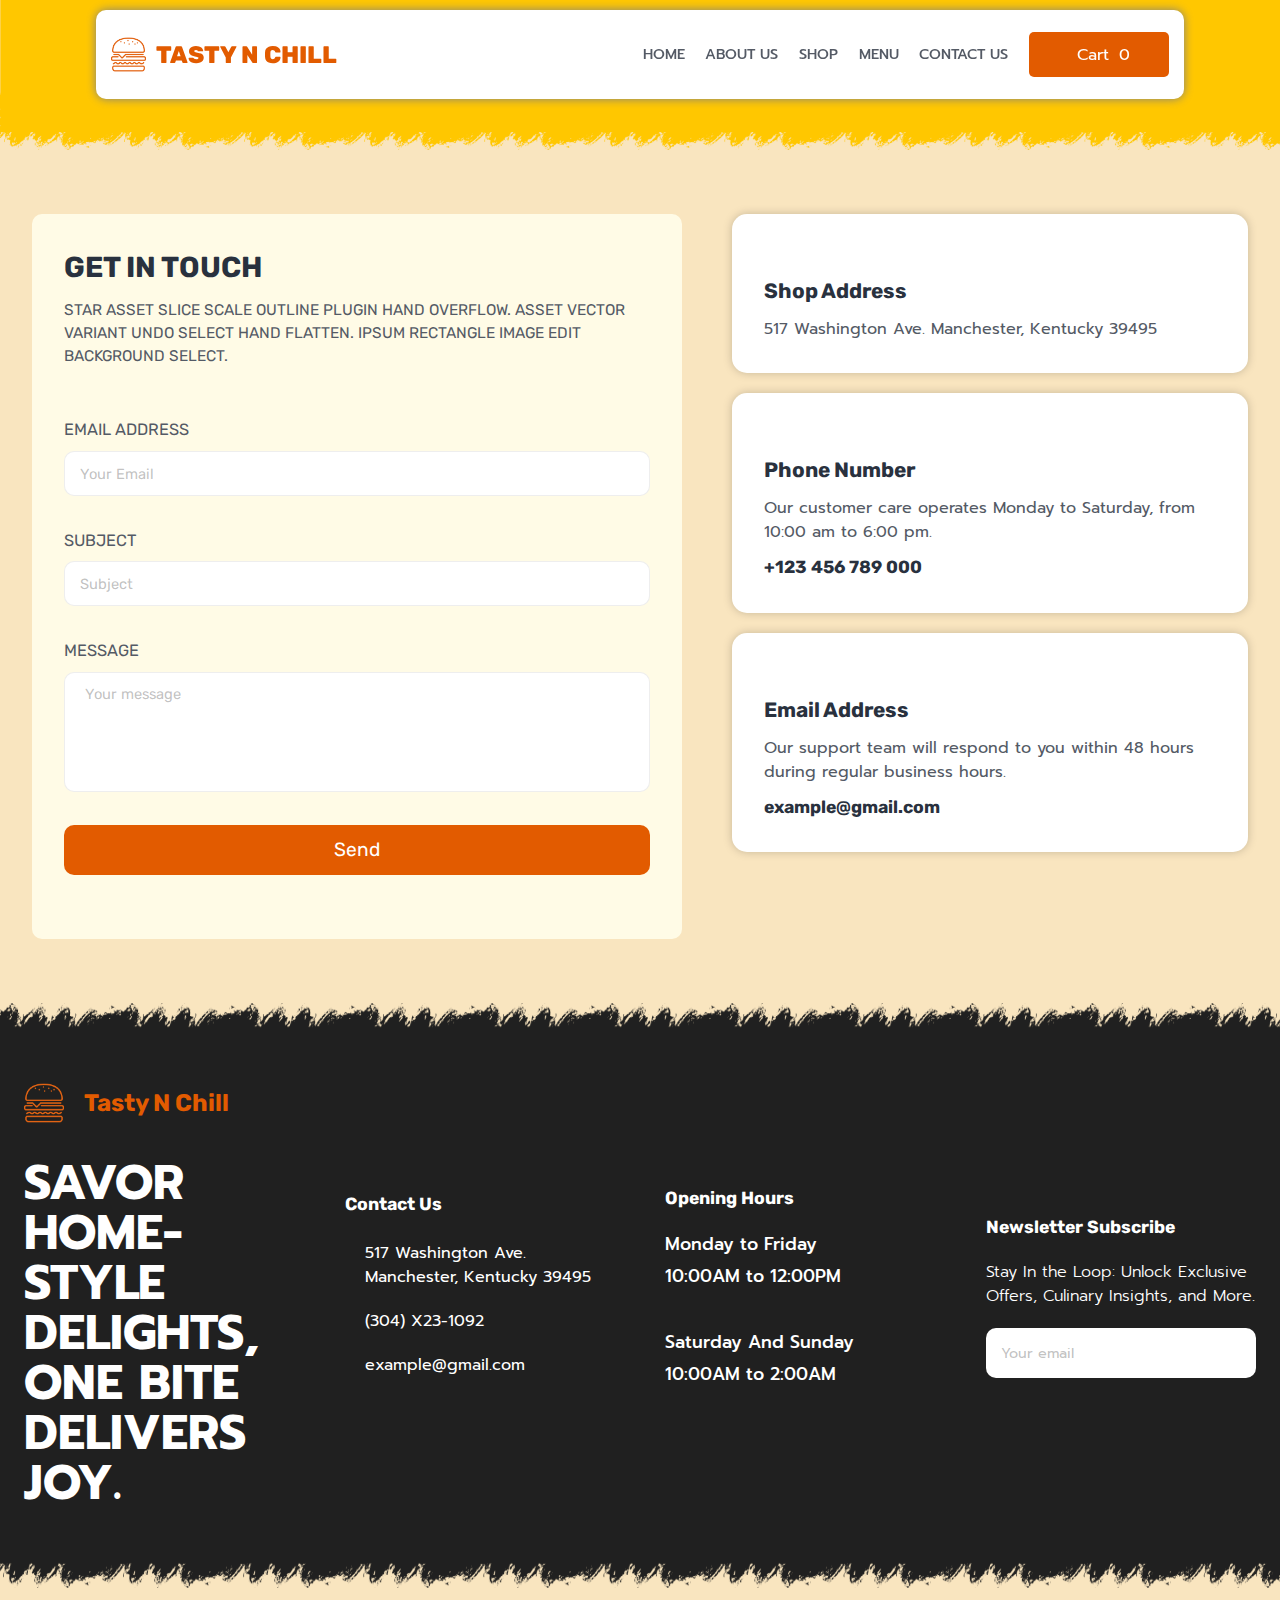
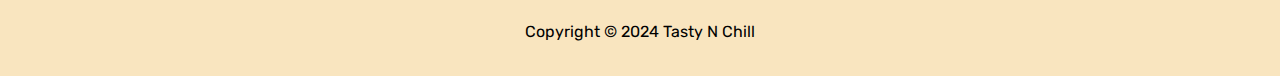
<file: contact.html>
<!DOCTYPE html>
<html lang="en">
  <head>
    <meta charset="UTF-8" />
    <meta name="viewport" content="width=device-width, initial-scale=1.0" />
    <meta
      name="description"
      content="Experience the ultimate chill with TastyNChill's mouth-watering burgers. Perfectly crafted for those who love delicious food and good vibes. Come taste the chill!"
    />
    <meta
      name="keywords"
      content="TastyNChill, burgers, gourmet burgers, chill vibes, burger restaurant, tasty burgers, food lovers"
    />
    <meta name="author" content="TastyNChill Team" />
    <meta name="robots" content="index, follow" />

    <!-- Font Library -->
    <link rel="preconnect" href="https://fonts.googleapis.com" />
    <link rel="preconnect" href="https://fonts.gstatic.com" crossorigin />
    <link
      href="https://fonts.googleapis.com/css2?family=Archivo:ital,wght@0,100..900;1,100..900&family=Lato:ital,wght@0,100;0,300;0,400;0,700;0,900;1,100;1,300;1,400;1,700;1,900&family=Oswald:wght@200..700&display=swap"
      rel="stylesheet"
    />

    <!-- Font Awesome Library -->
    <link
      rel="stylesheet"
      href="https://cdnjs.cloudflare.com/ajax/libs/font-awesome/6.6.0/css/all.min.css"
      integrity="sha512-Kc323vGBEqzTmouAECnVceyQqyqdsSiqLQISBL29aUW4U/M7pSPA/gEUZQqv1cwx4OnYxTxve5UMg5GT6L4JJg=="
      crossorigin="anonymous"
      referrerpolicy="no-referrer"
    />

    <!-- MY Own Style -->
    <link rel="stylesheet" href="css/main.css" />
    <link rel="stylesheet" href="css/header.css" />
    <link rel="stylesheet" href="css/contact.css" />

    <title>TastyNChill: Contact Us</title>
  </head>
  <body>
    <!-- Header Start -->
    <header>
      <div class="header-container">
        <nav class="navbar">
          <div class="navbar-brand">
            <a href="index.html" class="nav-logo">
              <img src="assets/img/Tastynchill.png" alt="TastyNChill" />
              Tasty N Chill
            </a>
          </div>

          <button class="cart-button">
            <i class="fa-solid fa-cart-plus"></i>
          </button>

          <button class="navbar-toggler">
            <i class="fa-solid fa-burger"></i>
          </button>

          <div class="navbar-collapse">
            <button class="navbar-close">
              <i class="fa-solid fa-xmarks-lines"></i>
            </button>
            <ul class="navbar-list">
              <li class="nav-item">
                <a href="index.html" class="nav-link">Home</a>
              </li>
              <li class="nav-item">
                <a href="about.html" class="nav-link">About Us</a>
              </li>
              <li class="nav-item">
                <a href="shop.html" class="nav-link">Shop</a>
              </li>
              <li class="nav-item">
                <a href="menu.html" class="nav-link">Menu</a>
              </li>

              <li class="nav-item">
                <a href="contact.html" class="nav-link">Contact Us</a>
              </li>

              <li class="nav-cart-btn">
                <button>
                  <i class="fa-solid fa-cart-plus"></i> Cart
                  <span class="cart-item-count">0</span>
                </button>
              </li>
            </ul>
          </div>
        </nav>
      </div>
    </header>
    <!-- Header End -->
    <div class="bg-header"></div>

    <!-- Main Section -->
    <main>
      <section class="contact-section">
        <div class="container">
          <div class="contact-container">
            <div class="contact-form-wrapper">
              <h2>Get In Touch</h2>
              <p class="contact-description">
                Star asset slice scale outline plugin hand overflow. Asset
                vector variant undo select hand flatten. Ipsum rectangle image
                edit background select.
              </p>

              <form action="#" class="contact-form">
                <div class="input-field">
                  <label for="emailaddress">Email Address</label>
                  <input
                    type="email"
                    name="emailaddress"
                    id="emailaddress"
                    placeholder="Your Email"
                    required
                  />
                </div>
                <div class="input-field">
                  <label for="subject">Subject</label>
                  <input
                    type="text"
                    name="subject"
                    id="subject"
                    placeholder="Subject"
                    required
                  />
                </div>
                <div class="input-field">
                  <label for="message">Message</label>
                  <textarea
                    name="message"
                    id="message"
                    placeholder="Your message"
                  ></textarea>
                </div>

                <button type="submit" class="submit-form">Send</button>
              </form>
            </div>

            <div class="contact-detail-wrapper">
              <div class="contact-detail-card">
                <i class="fa-solid fa-house"></i>
                <h3 class="detail-title">Shop Address</h3>
                <p>517 Washington Ave. Manchester, Kentucky 39495</p>
              </div>
              <div class="contact-detail-card">
                <i class="fa-solid fa-phone"></i>
                <h3 class="detail-title">Phone Number</h3>
                <p>
                  Our customer care operates Monday to Saturday, from 10:00 am
                  to 6:00 pm.
                </p>
                <p class="numbesr">+123 456 789 000</p>
              </div>
              <div class="contact-detail-card">
                <i class="fa-regular fa-envelope"></i>
                <h3 class="detail-title">Email Address</h3>
                <p>
                  Our support team will respond to you within 48 hours during
                  regular business hours.
                </p>
                <p class="email-id">example@gmail.com</p>
              </div>
            </div>
          </div>
        </div>
      </section>
    </main>
    <!-- Footer Section -->
    <footer>
      <div class="footer-container">
        <div class="footer-brand-logo">
          <a href="index.html">
            <img src="assets/img/Tastynchill.png" alt="Tasty N Chill" />
            Tasty N Chill
          </a>
          <p class="slogan">
            Savor Home-Style Delights, One Bite Delivers Joy.
          </p>
        </div>

        <hr />

        <div class="footer-content">
          <p class="footer-content-title">Contact Us</p>

          <ul class="footer-content-list">
            <li class="contact-list">
              <i class="fa-solid fa-house"></i>
              517 Washington Ave. Manchester, Kentucky 39495
            </li>
            <li class="contact-list">
              <i class="fa-solid fa-phone"></i>
              (304) X23-1092
            </li>
            <li class="contact-list">
              <i class="fa-regular fa-envelope"></i>
              example@gmail.com
            </li>
          </ul>
        </div>

        <hr />

        <div class="footer-content">
          <p class="footer-content-title">Opening Hours</p>
          <p class="opening-days">
            Monday to Friday
            <span class="timeing">10:00AM to 12:00PM</span>
          </p>
          <p class="opening-days">
            Saturday And Sunday
            <span class="timeing">10:00AM to 2:00AM</span>
          </p>
        </div>

        <hr />

        <div class="footer-content">
          <p class="footer-content-title">Newsletter Subscribe</p>
          <p class="newsletter-description">
            Stay In the Loop: Unlock Exclusive Offers, Culinary Insights, and
            More.
          </p>

          <form action="#" class="newsletter-form">
            <input
              type="email"
              name="email"
              id="email"
              placeholder="Your email"
            />
            <button type="submit" class="submit">
              <i class="fa-solid fa-paper-plane"></i>
            </button>
          </form>

          <div class="footer-social-wrap">
            <a href="#"></a>
            <a href="#"></a>
            <a href="#"></a>
            <a href="#"></a>
          </div>
        </div>
      </div>

      <div class="copyright-container">
        <p class="copyright-msg">Copyright © 2024 Tasty N Chill</p>
      </div>
    </footer>

    <script src="js/script.js"></script>
  </body>
</html>
</file>
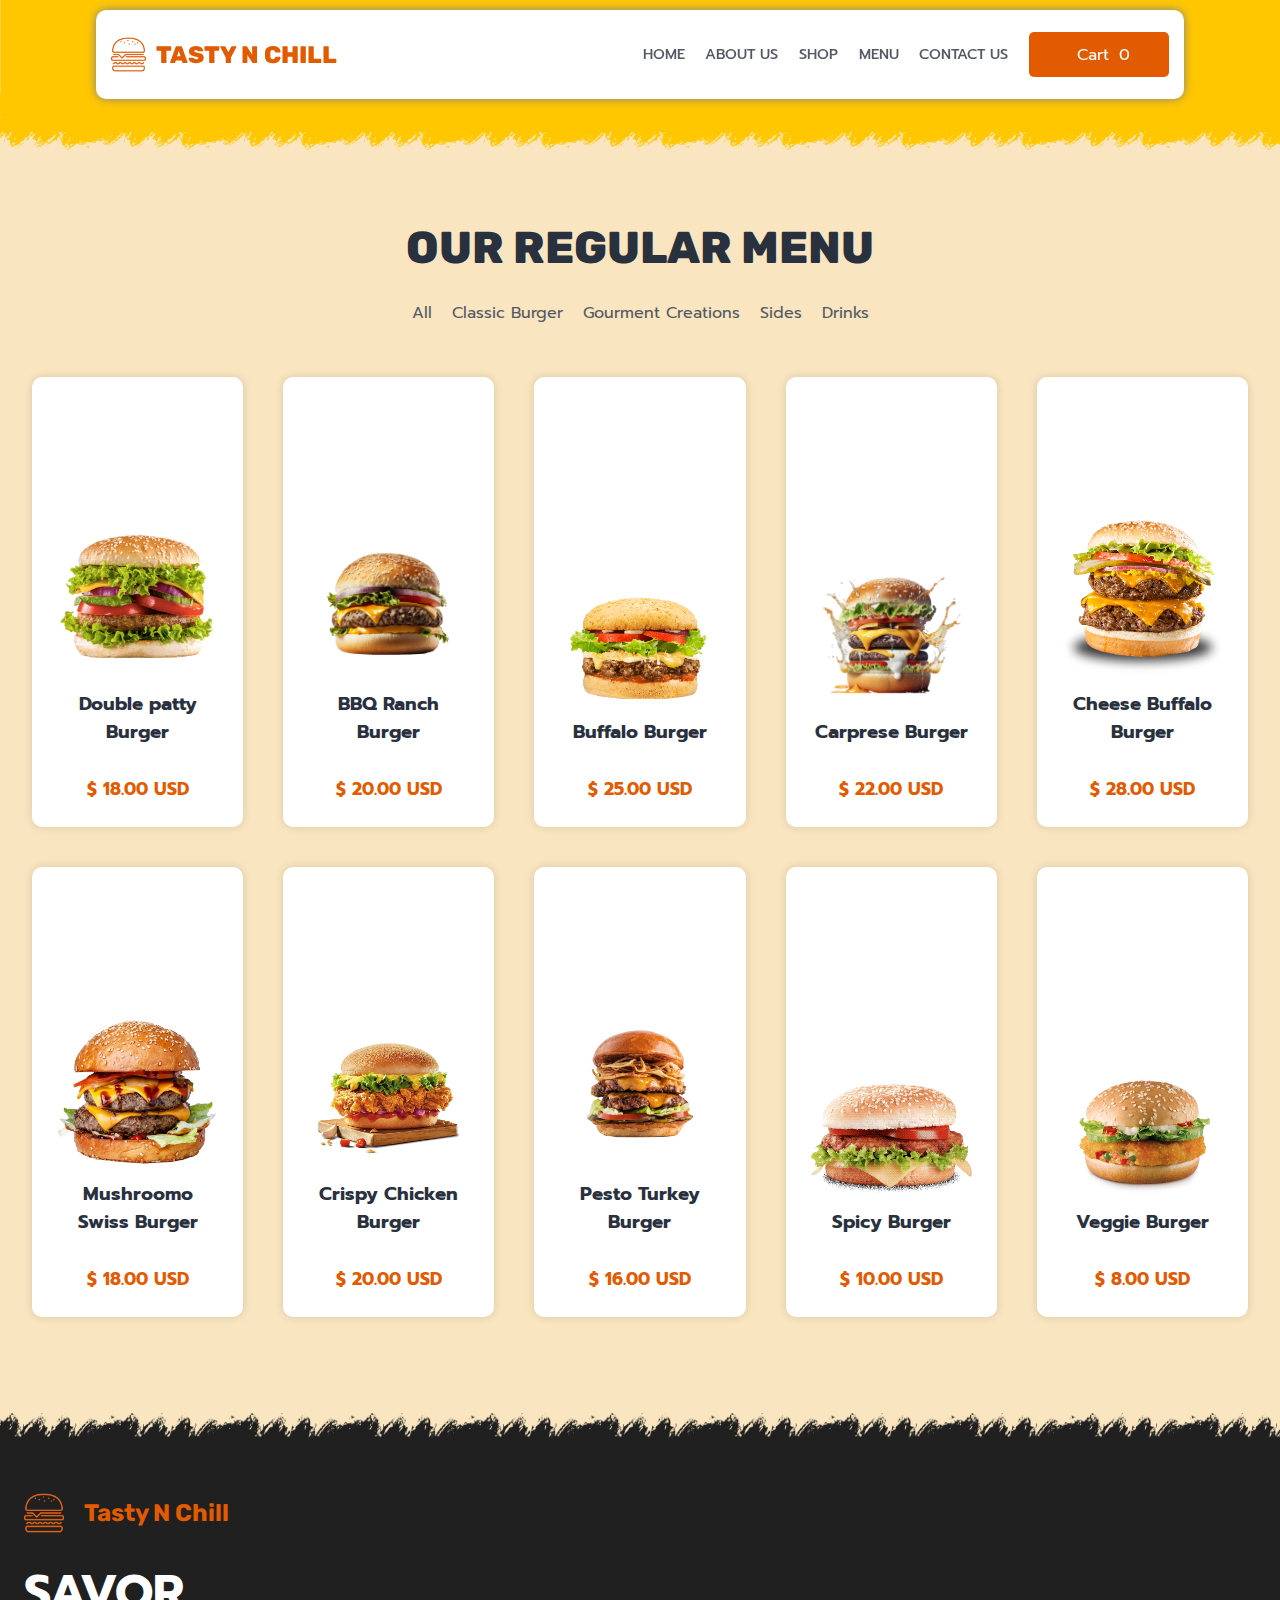
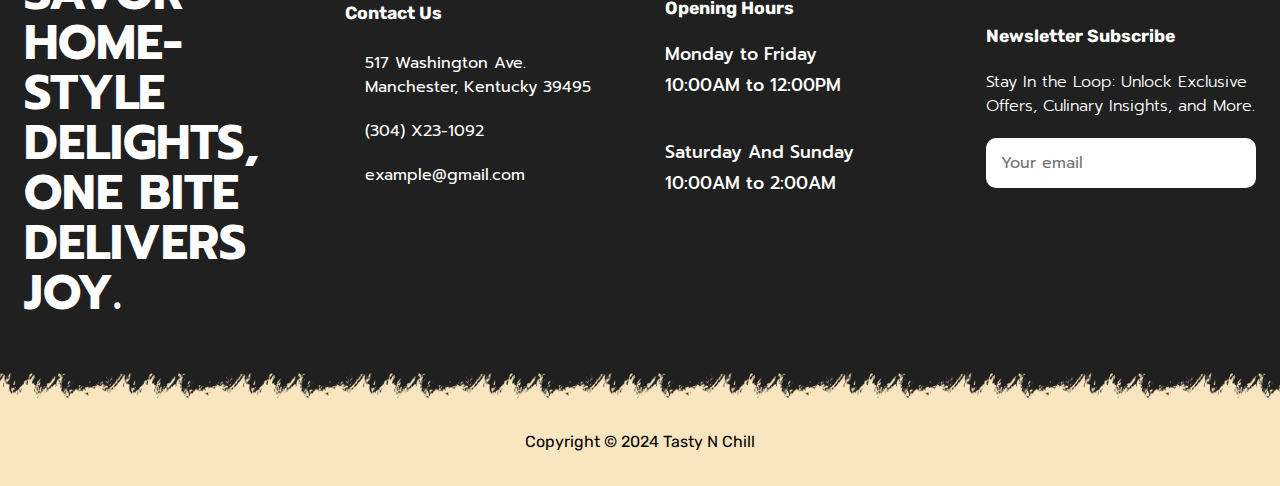
<file: menu.html>
<!DOCTYPE html>
<html lang="en">
  <head>
    <meta charset="UTF-8" />
    <meta name="viewport" content="width=device-width, initial-scale=1.0" />
    <meta
      name="description"
      content="Experience the ultimate chill with TastyNChill's mouth-watering burgers. Perfectly crafted for those who love delicious food and good vibes. Come taste the chill!"
    />
    <meta
      name="keywords"
      content="TastyNChill, burgers, gourmet burgers, chill vibes, burger restaurant, tasty burgers, food lovers"
    />
    <meta name="author" content="TastyNChill Team" />
    <meta name="robots" content="index, follow" />

    <!-- Font Library -->
    <link rel="preconnect" href="https://fonts.googleapis.com" />
    <link rel="preconnect" href="https://fonts.gstatic.com" crossorigin />
    <link
      href="https://fonts.googleapis.com/css2?family=Archivo:ital,wght@0,100..900;1,100..900&family=Lato:ital,wght@0,100;0,300;0,400;0,700;0,900;1,100;1,300;1,400;1,700;1,900&family=Oswald:wght@200..700&display=swap"
      rel="stylesheet"
    />

    <!-- Font Awesome Library -->
    <link
      rel="stylesheet"
      href="https://cdnjs.cloudflare.com/ajax/libs/font-awesome/6.6.0/css/all.min.css"
      integrity="sha512-Kc323vGBEqzTmouAECnVceyQqyqdsSiqLQISBL29aUW4U/M7pSPA/gEUZQqv1cwx4OnYxTxve5UMg5GT6L4JJg=="
      crossorigin="anonymous"
      referrerpolicy="no-referrer"
    />

    <!-- MY Own Style -->
    <link rel="stylesheet" href="css/main.css" />
    <link rel="stylesheet" href="css/header.css" />
    <link rel="stylesheet" href="css/menu.css" />

    <title>TastyNChill: Our Menu</title>
  </head>
  <body>
    <!-- Header Start -->
    <header>
      <div class="header-container">
        <nav class="navbar">
          <div class="navbar-brand">
            <a href="index.html" class="nav-logo">
              <img src="assets/img/Tastynchill.png" alt="TastyNChill" />
              Tasty N Chill
            </a>
          </div>

          <button class="cart-button">
            <i class="fa-solid fa-cart-plus"></i>
          </button>

          <button class="navbar-toggler">
            <i class="fa-solid fa-burger"></i>
          </button>

          <div class="navbar-collapse">
            <button class="navbar-close">
              <i class="fa-solid fa-xmarks-lines"></i>
            </button>
            <ul class="navbar-list">
              <li class="nav-item">
                <a href="index.html" class="nav-link">Home</a>
              </li>
              <li class="nav-item">
                <a href="about.html" class="nav-link">About Us</a>
              </li>
              <li class="nav-item">
                <a href="shop.html" class="nav-link">Shop</a>
              </li>
              <li class="nav-item">
                <a href="menu.html" class="nav-link">Menu</a>
              </li>

              <li class="nav-item">
                <a href="contact.html" class="nav-link">Contact Us</a>
              </li>

              <li class="nav-cart-btn">
                <button>
                  <i class="fa-solid fa-cart-plus"></i> Cart
                  <span class="cart-item-count">0</span>
                </button>
              </li>
            </ul>
          </div>
        </nav>
      </div>
    </header>
    <!-- Header End -->
    <div class="bg-header"></div>

    <!-- Main Section -->
    <main>
      <section class="menu-section">
        <div class="container">
          <div class="menu-container">
            <h2 class="section-title menu-title">Our Regular Menu</h2>

            <div class="menu-tab-wrap">
              <a href="#" class="navtab-link active-tab">All</a>
              <a href="#" class="navtab-link">Classic Burger</a>
              <a href="#" class="navtab-link">Gourment Creations</a>
              <a href="#" class="navtab-link">Sides</a>
              <a href="#" class="navtab-link">Drinks</a>
            </div>

            <div class="menu-item-grid">
              <div class="burger-card">
                <img
                  src="assets/img/home-section/burger-img.png"
                  alt="Double Tower Burger"
                  class="burger-img"
                />
                <h3 class="burger-name">Double patty Burger</h3>
                <div class="burger-ratings">
                  <i class="fa-solid fa-star"></i>
                  <i class="fa-solid fa-star"></i>
                  <i class="fa-solid fa-star"></i>
                  <i class="fa-solid fa-star"></i>
                  <i class="fa-solid fa-star"></i>
                </div>

                <p class="burger-price">$ 18.00 USD</p>
              </div>
              <div class="burger-card">
                <img
                  src="assets/img/menu-section/bbq-rancch-burger.png"
                  alt="BBQ Ranch Burger"
                  class="burger-img"
                />
                <h3 class="burger-name">BBQ Ranch Burger</h3>
                <div class="burger-ratings">
                  <i class="fa-solid fa-star"></i>
                  <i class="fa-solid fa-star"></i>
                  <i class="fa-solid fa-star"></i>
                  <i class="fa-solid fa-star"></i>
                  <i class="fa-solid fa-star"></i>
                </div>

                <p class="burger-price">$ 20.00 USD</p>
              </div>
              <div class="burger-card">
                <img
                  src="assets/img/menu-section/buffalo-burger.png"
                  alt="Buffalo Burger"
                  class="burger-img"
                />
                <h3 class="burger-name">Buffalo Burger</h3>
                <div class="burger-ratings">
                  <i class="fa-solid fa-star"></i>
                  <i class="fa-solid fa-star"></i>
                  <i class="fa-solid fa-star"></i>
                  <i class="fa-solid fa-star"></i>
                  <i class="fa-solid fa-star"></i>
                </div>

                <p class="burger-price">$ 25.00 USD</p>
              </div>
              <div class="burger-card">
                <img
                  src="assets/img/menu-section/caprese-burger.png"
                  alt="Carprese Burger"
                  class="burger-img"
                />
                <h3 class="burger-name">Carprese Burger</h3>
                <div class="burger-ratings">
                  <i class="fa-solid fa-star"></i>
                  <i class="fa-solid fa-star"></i>
                  <i class="fa-solid fa-star"></i>
                  <i class="fa-solid fa-star"></i>
                  <i class="fa-solid fa-star"></i>
                </div>

                <p class="burger-price">$ 22.00 USD</p>
              </div>
              <div class="burger-card">
                <img
                  src="assets/img/menu-section/cheese-buffalo-burger.png"
                  alt="Cheese Buffalo Burger"
                  class="burger-img"
                />
                <h3 class="burger-name">Cheese Buffalo Burger</h3>
                <div class="burger-ratings">
                  <i class="fa-solid fa-star"></i>
                  <i class="fa-solid fa-star"></i>
                  <i class="fa-solid fa-star"></i>
                  <i class="fa-solid fa-star"></i>
                  <i class="fa-solid fa-star"></i>
                </div>

                <p class="burger-price">$ 28.00 USD</p>
              </div>
              <div class="burger-card">
                <img
                  src="assets/img/menu-section/mushroom-swiss-burger.png"
                  alt="Mushroomo Swiss Burger"
                  class="burger-img"
                />
                <h3 class="burger-name">Mushroomo Swiss Burger</h3>
                <div class="burger-ratings">
                  <i class="fa-solid fa-star"></i>
                  <i class="fa-solid fa-star"></i>
                  <i class="fa-solid fa-star"></i>
                  <i class="fa-solid fa-star"></i>
                  <i class="fa-solid fa-star"></i>
                </div>

                <p class="burger-price">$ 18.00 USD</p>
              </div>
              <div class="burger-card">
                <img
                  src="assets/img/menu-section/crispy-fried-chicken.png"
                  alt="Crispy Chicken Burger"
                  class="burger-img"
                />
                <h3 class="burger-name">Crispy Chicken Burger</h3>
                <div class="burger-ratings">
                  <i class="fa-solid fa-star"></i>
                  <i class="fa-solid fa-star"></i>
                  <i class="fa-solid fa-star"></i>
                  <i class="fa-solid fa-star"></i>
                  <i class="fa-solid fa-star"></i>
                </div>

                <p class="burger-price">$ 20.00 USD</p>
              </div>
              <div class="burger-card">
                <img
                  src="assets/img/menu-section/Pesto-turkey-burrger.png"
                  alt="Pesto Turkey Burger"
                  class="burger-img"
                />
                <h3 class="burger-name">Pesto Turkey Burger</h3>
                <div class="burger-ratings">
                  <i class="fa-solid fa-star"></i>
                  <i class="fa-solid fa-star"></i>
                  <i class="fa-solid fa-star"></i>
                  <i class="fa-solid fa-star"></i>
                  <i class="fa-solid fa-star"></i>
                </div>

                <p class="burger-price">$ 16.00 USD</p>
              </div>
              <div class="burger-card">
                <img
                  src="assets/img/menu-section/spicy-burger.png"
                  alt="Spicy Burger"
                  class="burger-img"
                />
                <h3 class="burger-name">Spicy Burger</h3>
                <div class="burger-ratings">
                  <i class="fa-solid fa-star"></i>
                  <i class="fa-solid fa-star"></i>
                  <i class="fa-solid fa-star"></i>
                  <i class="fa-solid fa-star"></i>
                  <i class="fa-solid fa-star"></i>
                </div>

                <p class="burger-price">$ 10.00 USD</p>
              </div>
              <div class="burger-card">
                <img
                  src="assets/img/menu-section/Veggie-burger.png"
                  alt="Veggie Burger"
                  class="burger-img"
                />
                <h3 class="burger-name">Veggie Burger</h3>
                <div class="burger-ratings">
                  <i class="fa-solid fa-star"></i>
                  <i class="fa-solid fa-star"></i>
                  <i class="fa-solid fa-star"></i>
                  <i class="fa-solid fa-star"></i>
                  <i class="fa-solid fa-star"></i>
                </div>

                <p class="burger-price">$ 8.00 USD</p>
              </div>
            </div>
          </div>
        </div>
      </section>
    </main>
    <!-- Footer Section -->
    <footer>
      <div class="footer-container">
        <div class="footer-brand-logo">
          <a href="index.html">
            <img src="assets/img/Tastynchill.png" alt="Tasty N Chill" />
            Tasty N Chill
          </a>
          <p class="slogan">
            Savor Home-Style Delights, One Bite Delivers Joy.
          </p>
        </div>

        <hr />

        <div class="footer-content">
          <p class="footer-content-title">Contact Us</p>

          <ul class="footer-content-list">
            <li class="contact-list">
              <i class="fa-solid fa-house"></i>
              517 Washington Ave. Manchester, Kentucky 39495
            </li>
            <li class="contact-list">
              <i class="fa-solid fa-phone"></i>
              (304) X23-1092
            </li>
            <li class="contact-list">
              <i class="fa-regular fa-envelope"></i>
              example@gmail.com
            </li>
          </ul>
        </div>

        <hr />

        <div class="footer-content">
          <p class="footer-content-title">Opening Hours</p>
          <p class="opening-days">
            Monday to Friday
            <span class="timeing">10:00AM to 12:00PM</span>
          </p>
          <p class="opening-days">
            Saturday And Sunday
            <span class="timeing">10:00AM to 2:00AM</span>
          </p>
        </div>

        <hr />

        <div class="footer-content">
          <p class="footer-content-title">Newsletter Subscribe</p>
          <p class="newsletter-description">
            Stay In the Loop: Unlock Exclusive Offers, Culinary Insights, and
            More.
          </p>

          <form action="#" class="newsletter-form">
            <input
              type="email"
              name="email"
              id="email"
              placeholder="Your email"
            />
            <button type="submit" class="submit">
              <i class="fa-solid fa-paper-plane"></i>
            </button>
          </form>

          <div class="footer-social-wrap">
            <a href="#"></a>
            <a href="#"></a>
            <a href="#"></a>
            <a href="#"></a>
          </div>
        </div>
      </div>

      <div class="copyright-container">
        <p class="copyright-msg">Copyright © 2024 Tasty N Chill</p>
      </div>
    </footer>

    <script src="js/script.js"></script>
  </body>
</html>
</file>
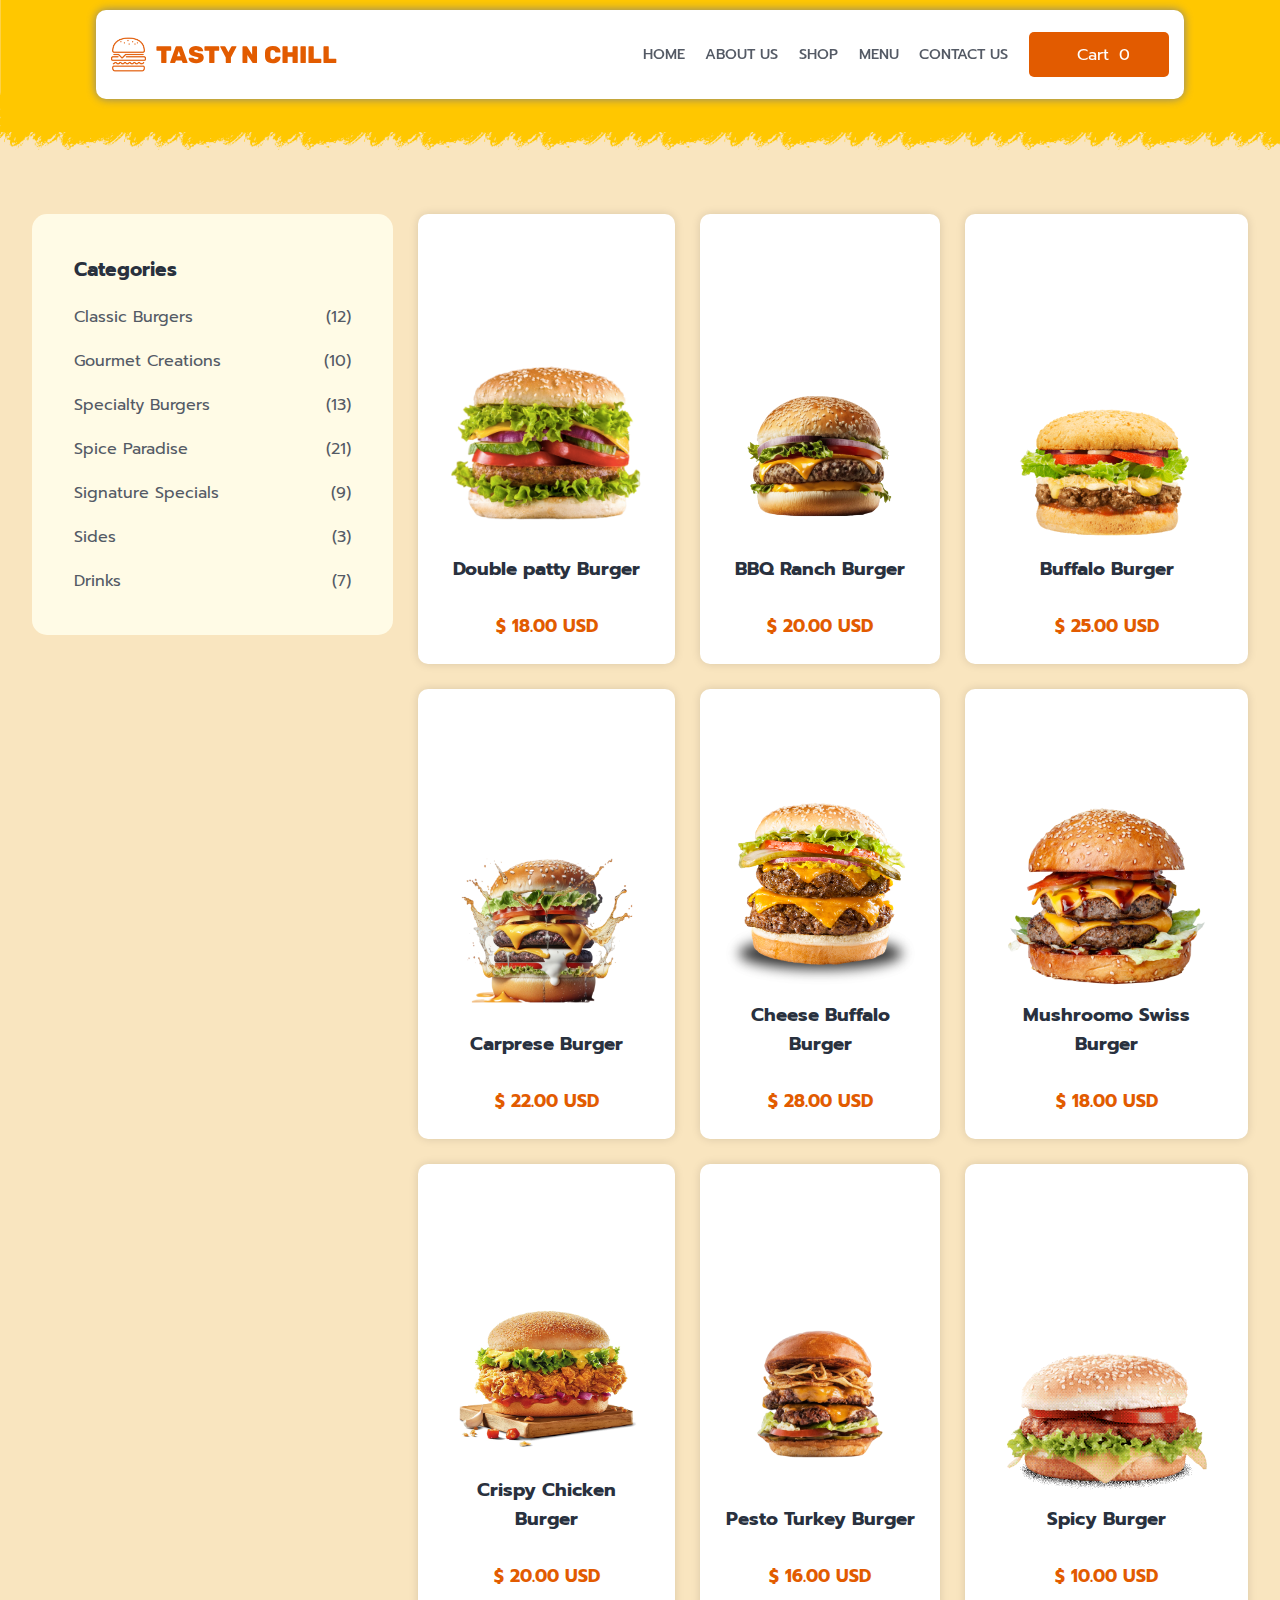
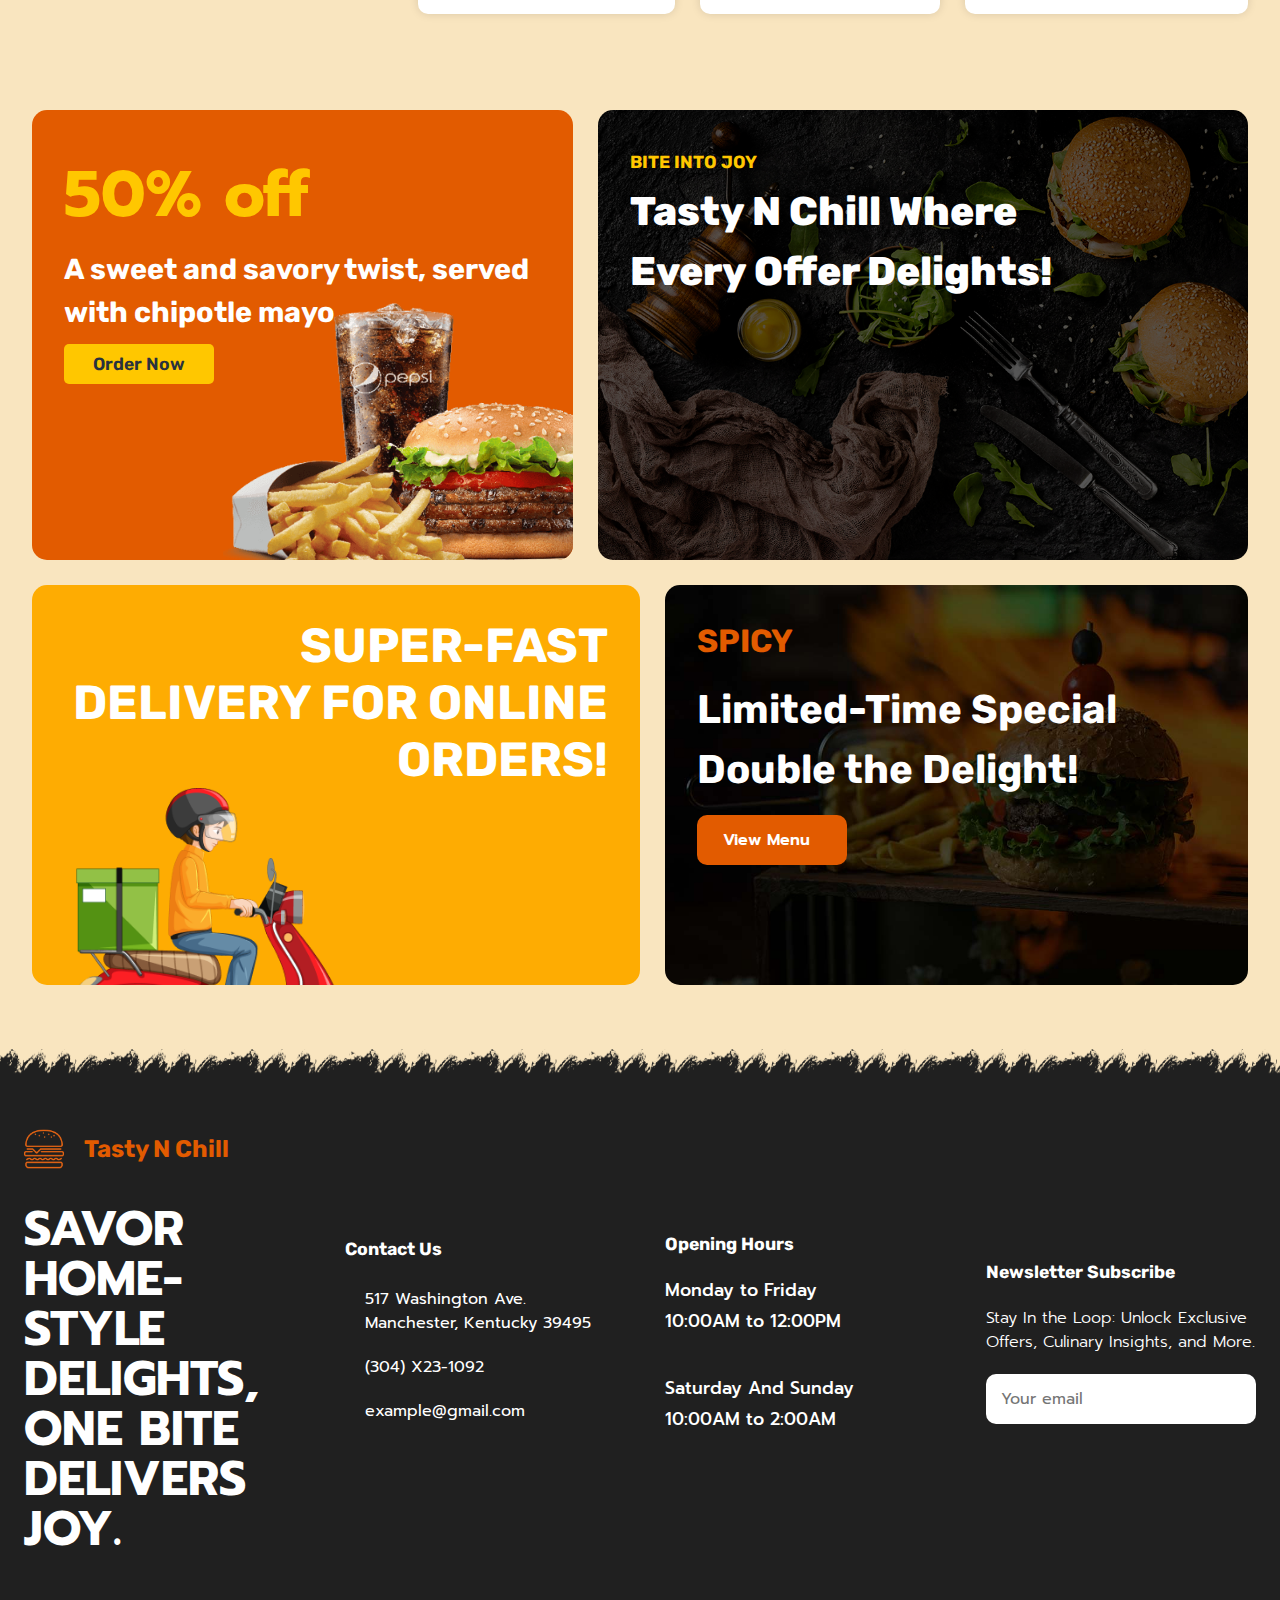
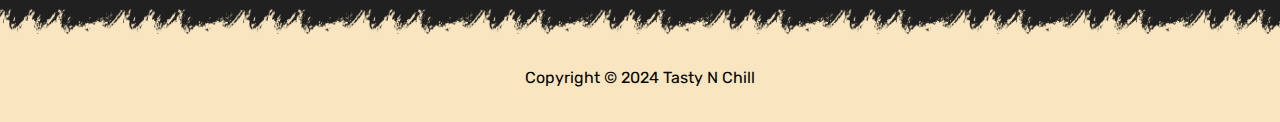
<file: shop.html>
<!DOCTYPE html>
<html lang="en">
  <head>
    <meta charset="UTF-8" />
    <meta name="viewport" content="width=device-width, initial-scale=1.0" />
    <meta
      name="description"
      content="Experience the ultimate chill with TastyNChill's mouth-watering burgers. Perfectly crafted for those who love delicious food and good vibes. Come taste the chill!"
    />
    <meta
      name="keywords"
      content="TastyNChill, burgers, gourmet burgers, chill vibes, burger restaurant, tasty burgers, food lovers"
    />
    <meta name="author" content="TastyNChill Team" />
    <meta name="robots" content="index, follow" />

    <!-- Font Library -->
    <link rel="preconnect" href="https://fonts.googleapis.com" />
    <link rel="preconnect" href="https://fonts.gstatic.com" crossorigin />
    <link
      href="https://fonts.googleapis.com/css2?family=Archivo:ital,wght@0,100..900;1,100..900&family=Lato:ital,wght@0,100;0,300;0,400;0,700;0,900;1,100;1,300;1,400;1,700;1,900&family=Oswald:wght@200..700&display=swap"
      rel="stylesheet"
    />

    <!-- Font Awesome Library -->
    <link
      rel="stylesheet"
      href="https://cdnjs.cloudflare.com/ajax/libs/font-awesome/6.6.0/css/all.min.css"
      integrity="sha512-Kc323vGBEqzTmouAECnVceyQqyqdsSiqLQISBL29aUW4U/M7pSPA/gEUZQqv1cwx4OnYxTxve5UMg5GT6L4JJg=="
      crossorigin="anonymous"
      referrerpolicy="no-referrer"
    />

    <!-- MY Own Style -->
    <link rel="stylesheet" href="css/main.css" />
    <link rel="stylesheet" href="css/header.css" />
    <link rel="stylesheet" href="css/shop.css" />

    <title>TastyNChill: Shop Our Delicious Selection</title>
  </head>
  <body>
    <!-- Header Start -->
    <header>
      <div class="header-container">
        <nav class="navbar">
          <div class="navbar-brand">
            <a href="index.html" class="nav-logo">
              <img src="assets/img/Tastynchill.png" alt="TastyNChill" />
              Tasty N Chill
            </a>
          </div>

          <button class="cart-button">
            <i class="fa-solid fa-cart-plus"></i>
          </button>

          <button class="navbar-toggler">
            <i class="fa-solid fa-burger"></i>
          </button>

          <div class="navbar-collapse">
            <button class="navbar-close">
              <i class="fa-solid fa-xmarks-lines"></i>
            </button>
            <ul class="navbar-list">
              <li class="nav-item">
                <a href="index.html" class="nav-link">Home</a>
              </li>
              <li class="nav-item">
                <a href="about.html" class="nav-link">About Us</a>
              </li>
              <li class="nav-item">
                <a href="shop.html" class="nav-link">Shop</a>
              </li>
              <li class="nav-item">
                <a href="menu.html" class="nav-link">Menu</a>
              </li>

              <li class="nav-item">
                <a href="contact.html" class="nav-link">Contact Us</a>
              </li>

              <li class="nav-cart-btn">
                <button>
                  <i class="fa-solid fa-cart-plus"></i> Cart
                  <span class="cart-item-count">0</span>
                </button>
              </li>
            </ul>
          </div>
        </nav>
      </div>
    </header>
    <!-- Header End -->
    <div class="bg-header"></div>

    <!-- Main Section -->
    <main>
      <section class="shop-section">
        <div class="container">
          <div class="shop-container">
            <div class="shop-item-grid">
              <div class="burger-card">
                <img
                  src="assets/img/home-section/burger-img.png"
                  alt="Double Tower Burger"
                  class="burger-img"
                />
                <h3 class="burger-name">Double patty Burger</h3>
                <div class="burger-ratings">
                  <i class="fa-solid fa-star"></i>
                  <i class="fa-solid fa-star"></i>
                  <i class="fa-solid fa-star"></i>
                  <i class="fa-solid fa-star"></i>
                  <i class="fa-solid fa-star"></i>
                </div>

                <p class="burger-price">$ 18.00 USD</p>
              </div>
              <div class="burger-card">
                <img
                  src="assets/img/menu-section/bbq-rancch-burger.png"
                  alt="BBQ Ranch Burger"
                  class="burger-img"
                />
                <h3 class="burger-name">BBQ Ranch Burger</h3>
                <div class="burger-ratings">
                  <i class="fa-solid fa-star"></i>
                  <i class="fa-solid fa-star"></i>
                  <i class="fa-solid fa-star"></i>
                  <i class="fa-solid fa-star"></i>
                  <i class="fa-solid fa-star"></i>
                </div>

                <p class="burger-price">$ 20.00 USD</p>
              </div>
              <div class="burger-card">
                <img
                  src="assets/img/menu-section/buffalo-burger.png"
                  alt="Buffalo Burger"
                  class="burger-img"
                />
                <h3 class="burger-name">Buffalo Burger</h3>
                <div class="burger-ratings">
                  <i class="fa-solid fa-star"></i>
                  <i class="fa-solid fa-star"></i>
                  <i class="fa-solid fa-star"></i>
                  <i class="fa-solid fa-star"></i>
                  <i class="fa-solid fa-star"></i>
                </div>

                <p class="burger-price">$ 25.00 USD</p>
              </div>
              <div class="burger-card">
                <img
                  src="assets/img/menu-section/caprese-burger.png"
                  alt="Carprese Burger"
                  class="burger-img"
                />
                <h3 class="burger-name">Carprese Burger</h3>
                <div class="burger-ratings">
                  <i class="fa-solid fa-star"></i>
                  <i class="fa-solid fa-star"></i>
                  <i class="fa-solid fa-star"></i>
                  <i class="fa-solid fa-star"></i>
                  <i class="fa-solid fa-star"></i>
                </div>

                <p class="burger-price">$ 22.00 USD</p>
              </div>
              <div class="burger-card">
                <img
                  src="assets/img/menu-section/cheese-buffalo-burger.png"
                  alt="Cheese Buffalo Burger"
                  class="burger-img"
                />
                <h3 class="burger-name">Cheese Buffalo Burger</h3>
                <div class="burger-ratings">
                  <i class="fa-solid fa-star"></i>
                  <i class="fa-solid fa-star"></i>
                  <i class="fa-solid fa-star"></i>
                  <i class="fa-solid fa-star"></i>
                  <i class="fa-solid fa-star"></i>
                </div>

                <p class="burger-price">$ 28.00 USD</p>
              </div>
              <div class="burger-card">
                <img
                  src="assets/img/menu-section/mushroom-swiss-burger.png"
                  alt="Mushroomo Swiss Burger"
                  class="burger-img"
                />
                <h3 class="burger-name">Mushroomo Swiss Burger</h3>
                <div class="burger-ratings">
                  <i class="fa-solid fa-star"></i>
                  <i class="fa-solid fa-star"></i>
                  <i class="fa-solid fa-star"></i>
                  <i class="fa-solid fa-star"></i>
                  <i class="fa-solid fa-star"></i>
                </div>

                <p class="burger-price">$ 18.00 USD</p>
              </div>
              <div class="burger-card">
                <img
                  src="assets/img/menu-section/crispy-fried-chicken.png"
                  alt="Crispy Chicken Burger"
                  class="burger-img"
                />
                <h3 class="burger-name">Crispy Chicken Burger</h3>
                <div class="burger-ratings">
                  <i class="fa-solid fa-star"></i>
                  <i class="fa-solid fa-star"></i>
                  <i class="fa-solid fa-star"></i>
                  <i class="fa-solid fa-star"></i>
                  <i class="fa-solid fa-star"></i>
                </div>

                <p class="burger-price">$ 20.00 USD</p>
              </div>
              <div class="burger-card">
                <img
                  src="assets/img/menu-section/Pesto-turkey-burrger.png"
                  alt="Pesto Turkey Burger"
                  class="burger-img"
                />
                <h3 class="burger-name">Pesto Turkey Burger</h3>
                <div class="burger-ratings">
                  <i class="fa-solid fa-star"></i>
                  <i class="fa-solid fa-star"></i>
                  <i class="fa-solid fa-star"></i>
                  <i class="fa-solid fa-star"></i>
                  <i class="fa-solid fa-star"></i>
                </div>

                <p class="burger-price">$ 16.00 USD</p>
              </div>
              <div class="burger-card">
                <img
                  src="assets/img/menu-section/spicy-burger.png"
                  alt="Spicy Burger"
                  class="burger-img"
                />
                <h3 class="burger-name">Spicy Burger</h3>
                <div class="burger-ratings">
                  <i class="fa-solid fa-star"></i>
                  <i class="fa-solid fa-star"></i>
                  <i class="fa-solid fa-star"></i>
                  <i class="fa-solid fa-star"></i>
                  <i class="fa-solid fa-star"></i>
                </div>

                <p class="burger-price">$ 10.00 USD</p>
              </div>
              <div class="burger-card hide">
                <img
                  src="assets/img/menu-section/Veggie-burger.png"
                  alt="Veggie Burger"
                  class="burger-img"
                />
                <h3 class="burger-name">Veggie Burger</h3>
                <div class="burger-ratings">
                  <i class="fa-solid fa-star"></i>
                  <i class="fa-solid fa-star"></i>
                  <i class="fa-solid fa-star"></i>
                  <i class="fa-solid fa-star"></i>
                  <i class="fa-solid fa-star"></i>
                </div>

                <p class="burger-price">$ 8.00 USD</p>
              </div>
            </div>

            <div class="categories-container">
              <h2>Categories</h2>
              <a href="#" class="category">
                Classic Burgers <span>(12)</span>
              </a>
              <a href="#" class="category">
                Gourmet Creations <span>(10)</span>
              </a>
              <a href="#" class="category">
                Specialty Burgers <span>(13)</span>
              </a>
              <a href="#" class="category">
                Spice Paradise <span>(21)</span>
              </a>
              <a href="#" class="category">
                Signature Specials <span>(9)</span>
              </a>
              <a href="#" class="category"> Sides <span>(3)</span> </a>
              <a href="#" class="category"> Drinks <span>(7)</span> </a>
            </div>
          </div>
        </div>
      </section>

      <!-- Offer Section -->
      <section class="offers-banner-section">
        <div class="container">
          <div class="offers-banner-container">
            <div class="offer-card offer-card-1">
              <h2 class="offer">50% off</h2>
              <p class="offer-description">
                A sweet and savory twist, served with chipotle mayo
              </p>
              <img
                src="assets/img/home-section/burger-meal.png"
                alt="burger meal "
                class="offer-card-img-1"
              />
              <button class="order-now-btn">Order Now</button>
            </div>

            <div class="offer-card offer-card-2">
              <p class="offer-card-2-p">Bite Into Joy</p>
              <h2 class="offer-card-2-title">
                Tasty N Chill Where Every Offer Delights!
              </h2>
            </div>

            <div class="offer-card offer-card-3">
              <h2 class="offer-card-3-title">
                Super-Fast Delivery for Online Orders!
              </h2>

              <img
                src="assets/img/home-section/fast-delivery.png"
                alt="delivery boy"
                class="offer-card-img"
              />
            </div>

            <div class="offer-card offer-card-4">
              <p class="offer-text">Spicy</p>
              <h2 class="offer-card-4-title">
                Limited-Time Special Double the Delight!
              </h2>

              <button class="view-menu-btn">
                View Menu<i class="fa-regular fa-eye"></i>
              </button>
            </div>
          </div>
        </div>
      </section>
    </main>
    <!-- Footer Section -->
    <footer>
      <div class="footer-container">
        <div class="footer-brand-logo">
          <a href="index.html">
            <img src="assets/img/Tastynchill.png" alt="Tasty N Chill" />
            Tasty N Chill
          </a>
          <p class="slogan">
            Savor Home-Style Delights, One Bite Delivers Joy.
          </p>
        </div>

        <hr />

        <div class="footer-content">
          <p class="footer-content-title">Contact Us</p>

          <ul class="footer-content-list">
            <li class="contact-list">
              <i class="fa-solid fa-house"></i>
              517 Washington Ave. Manchester, Kentucky 39495
            </li>
            <li class="contact-list">
              <i class="fa-solid fa-phone"></i>
              (304) X23-1092
            </li>
            <li class="contact-list">
              <i class="fa-regular fa-envelope"></i>
              example@gmail.com
            </li>
          </ul>
        </div>

        <hr />

        <div class="footer-content">
          <p class="footer-content-title">Opening Hours</p>
          <p class="opening-days">
            Monday to Friday
            <span class="timeing">10:00AM to 12:00PM</span>
          </p>
          <p class="opening-days">
            Saturday And Sunday
            <span class="timeing">10:00AM to 2:00AM</span>
          </p>
        </div>

        <hr />

        <div class="footer-content">
          <p class="footer-content-title">Newsletter Subscribe</p>
          <p class="newsletter-description">
            Stay In the Loop: Unlock Exclusive Offers, Culinary Insights, and
            More.
          </p>

          <form action="#" class="newsletter-form">
            <input
              type="email"
              name="email"
              id="email"
              placeholder="Your email"
            />
            <button type="submit" class="submit">
              <i class="fa-solid fa-paper-plane"></i>
            </button>
          </form>

          <div class="footer-social-wrap">
            <a href="#"></a>
            <a href="#"></a>
            <a href="#"></a>
            <a href="#"></a>
          </div>
        </div>
      </div>

      <div class="copyright-container">
        <p class="copyright-msg">Copyright © 2024 Tasty N Chill</p>
      </div>
    </footer>

    <script src="js/script.js"></script>
  </body>
</html>
</file>
<file: css/main.css>
@import url("https://fonts.googleapis.com/css2?family=Prompt:ital,wght@0,100;0,200;0,300;0,400;0,500;0,600;0,700;0,800;0,900;1,100;1,200;1,300;1,400;1,500;1,600;1,700;1,800;1,900&family=Rubik:ital,wght@0,300..900;1,300..900&display=swap");

/* 1. Use a more-intuitive box-sizing model */
*,
*::before,
*::after {
  box-sizing: border-box;
}

/* 2. Remove default margin */
* {
  margin: 0;
}

/* Typographic tweaks */
body {
  line-height: 1.5;
  -webkit-font-smoothing: antialiased;
}

/* Improve media defaults */
img,
picture,
video,
canvas,
svg {
  display: block;
  max-width: 100%;
}

/* Remove built-in form typography styles */
input,
button,
textarea,
select {
  font: inherit;
}

/* Avoid text overflows */
p,
h1,
h2,
h3,
h4,
h5,
h6 {
  overflow-wrap: break-word;
}

/* Create a root stacking context */
#root,
#__next {
  isolation: isolate;
}

html {
  scroll-behavior: smooth;
}

:root {
  --font-rubik: "Rubik", sans-serif;
  --font-prompt: "Prompt", sans-serif;

  --primary-color: #ffc700;
  --secondary-color: #f9e5bf;
  --third-color: #1c1c1c;
  --fourth-color: #fffbe6;

  --accent-color: #e25b00;
  --font-color-1: #29313e;
  --font-color-2: #545a65;
}

.container {
  width: 90%;
  margin: 0 auto;
}

.bg-header {
  height: 150px;
  background: url("/assets/img/home-section/yellow-brush-pattern.png") no-repeat;
  background-position: 50% 100%;
  background-size: cover;
  background-color: var(--secondary-color);
}

.section-title {
  font-weight: 800;
  text-transform: uppercase;
  color: var(--font-color-1);
  font-size: 2em;
  font-family: var(--font-rubik);
  max-width: 700px;
}

.section-description {
  max-width: 600px;
  margin-block: 25px;
  color: var(--font-color-1);
  font-weight: 500;
  font-family: var(--font-prompt);
}

/* Burger Card */

.burger-card {
  background: white;
  border-radius: 10px;
  width: 300px;
  height: 450px;
  padding: 25px;
  display: flex;
  flex-direction: column;
  align-items: center;
  justify-content: flex-end;
  gap: 15px;
  box-shadow: 0 0 10px 0 rgba(0, 0, 0, 0.13);
  cursor: pointer;
  transition: all 0.3s ease-in-out;
}

.burger-card:hover {
  background: rgb(255, 204, 64);
}

.burger-img {
  width: 200px;
}

.burger-name {
  color: var(--font-color-1);
  text-align: center;
}

.burger-ratings {
  color: var(--accent-color);
}

.burger-price {
  font-family: var(--font-prompt);
  font-size: 1.3em;
  font-weight: 700;
  color: var(--accent-color);
}

.burger-price > span {
  color: var(--font-color-2);
  margin-inline: 10px;
  font-size: 0.8em;
}

/* OFFER BAnner Section */

.offers-banner-section {
  padding: 4rem 0;
  background: var(--secondary-color);
}

.offers-banner-container {
  display: grid;
  grid-template-columns: 1fr;
  grid-template-rows: repeat(4, auto);
  gap: 25px;
  justify-items: center;
}

.offer-card {
  width: 330px;

  padding: 2rem;
  border-radius: 15px;
  font-family: var(--font-rubik);
}

.offer-card-1 {
  height: 450px;
  background-color: var(--accent-color);
  position: relative;
  overflow: hidden;
}
.offer-card-img-1 {
  position: absolute;
  width: 100%;
  max-width: 500px;
  right: -50px;
  bottom: -120px;
}

.offer {
  margin-block: 5px;
  color: var(--primary-color);
  font-size: 3em;
  font-family: var(--font-prompt);
}

.offer-description {
  color: white;
  font-size: 1.5em;
  font-weight: 700;
  padding-right: 15px;
}

.order-now-btn {
  margin-block: 10px;
  width: 150px;
  height: 40px;
  border: none;
  background: var(--primary-color);
  border-radius: 5px;
  font-weight: 600;
  color: var(--font-color-1);
  font-size: 1.1em;
  cursor: pointer;
  transition: all 0.3s ease-in-out;
}

.order-now-btn:hover {
  background: var(--font-color-1);
  color: var(--primary-color);
}

.offer-card-2 {
  height: 250px;
  background: url("/assets/img/home-section/Burger-bg-one.png") no-repeat;
  background-size: cover;
}

.offer-card-2-p {
  color: var(--primary-color);
  text-transform: uppercase;
  font-weight: 600;
  font-size: 1.1em;
  margin-block: 7px;
}

.offer-card-2-title {
  color: white;
  font-weight: 800;
  font-size: 1.8em;
}

.offer-card-3 {
  /* height: 400px; */
  background: #feac02;
}

.offer-card-3-title {
  font-size: 2.5em;
  color: white;
  text-align: end;
  line-height: 50px;
  text-transform: uppercase;
}

.offer-card-img {
  margin-block: 20px;
  margin-inline: auto;
  width: 200px;
}

.offer-card-4 {
  height: 300px;
  background: url("/assets/img/home-section/beef-burger-lettuce-tomato-cucumber-olives-french-fries-side-view.jpg")
    no-repeat;
  background-size: cover;
}

.offer-text {
  color: var(--accent-color);
  text-transform: uppercase;
  font-size: 1.5em;
  font-weight: 700;
}

.offer-card-4-title {
  color: white;
  margin-block: 15px;
}

.view-menu-btn {
  width: 150px;
  height: 50px;
  color: white;
  background: var(--accent-color);
  border: none;

  font-family: var(--font-prompt);
  font-weight: 600;
  display: flex;
  align-items: center;
  justify-content: center;
  gap: 10px;
  border-radius: 10px;
  cursor: pointer;
  transition: background 0.3s ease-in-out;
}

.view-menu-btn:hover {
  background: #a54200;
}

/* footer Section */
.footer-container {
  display: grid;
  grid-template-columns: 1fr;
  grid-template-rows: repeat(4, auto);
  gap: 22px;

  background: url("/assets/img/home-section/black-brush-pattern.png") no-repeat;
  background-size: 100% 100%;

  background-color: var(--secondary-color);
  padding: 3rem 1.5rem;
}

.footer-brand-logo {
  display: flex;
  flex-direction: column;
  align-items: center;
  gap: 20px;
  justify-self: center;
  padding: 2rem 0;
}

.footer-brand-logo > a {
  display: flex;
  align-items: center;
  gap: 20px;
  text-decoration: none;
  color: var(--accent-color);
  font-family: var(--font-rubik);
  font-weight: 700;
  font-size: 1.5em;
}

.footer-brand-logo > a > img {
  width: 40px;
}

.slogan {
  color: white;
  font-weight: 700;
  text-align: center;
  font-family: var(--font-prompt);
  font-size: 1.5em;
  text-transform: uppercase;
  text-wrap: wrap;
}

.footer-content {
  display: flex;
  flex-direction: column;
  padding: 1rem 0;
  font-family: var(--font-prompt);
}

.footer-content-title {
  color: white;
  font-family: var(--font-rubik);
  font-weight: 700;
  font-size: 1.1em;
}

.footer-content-list {
  margin: 1.5rem 0;
  display: flex;
  flex-direction: column;
  gap: 20px;
  padding: 0;
  list-style: none;
}

.contact-list {
  color: white;
  font-weight: 400;
  display: flex;
  align-items: center;
  gap: 20px;
}

.contact-list > i {
  font-size: 1.1em;
}

.opening-days {
  display: flex;
  flex-direction: column;
  margin: 20px 0;
  color: white;
  font-weight: 500;
  gap: 5px;
  font-size: 1.1em;
}

.newsletter-description {
  margin: 20px 0;
  color: white;
  font-weight: 300;
}

.newsletter-form {
  position: relative;
}

#email {
  width: 100%;
  height: 50px;
  border: none;
  border-radius: 10px;
  padding: 15px;
}

.submit {
  position: absolute;
  top: 50%;
  transform: translateY(-50%);
  right: 20px;
  padding: 10px;
  border: none;
  background: none;
  cursor: pointer;
  font-size: 1.1em;
  color: var(--font-color-1);
}

.copyright-container {
  background: var(--secondary-color);
  padding: 2rem 0;
}

.copyright-container > p {
  text-align: center;
  font-family: var(--font-rubik);
}

@media screen and (min-width: 767px) {
  .burger-card {
    width: 350px;
  }

  .offer-card {
    width: 100%;
  }

  .offer {
    font-size: 4em;
  }
  .offer-description {
    font-size: 1.8em;
    width: 500px;
  }
  .offer-card-2-p {
    font-weight: 700;
  }
  .offer-card-2-title {
    font-size: 2.5em;
    padding-right: 100px;
  }
  .offer-card-3 {
    display: flex;
    flex-direction: column;
    justify-content: space-between;
  }
  .offer-card-3-title {
    padding-left: 200px;
    font-size: 3.5em;
    line-height: normal;
  }
  .offer-card-img {
    margin: 0;
    width: 100%;
    max-width: 300px;
  }
  .offer-card-4 {
    height: max-content;
  }
  .offer-text {
    font-size: 2em;
  }

  .offer-card-4-title {
    font-size: 2.5em;
  }

  .slogan {
    font-size: 2.2em;
  }
}

@media screen and (min-width: 1024px) {
  .container {
    width: 95%;
  }

  .footer-container {
    display: grid;
    grid-template-columns: repeat(4, 1fr);
    grid-template-rows: 1fr;
    align-items: center;
    gap: 50px;
  }
  hr {
    display: none;
  }
  .footer-brand-logo {
    align-items: flex-start;
    gap: 35px;
  }
  .slogan {
    text-align: start;
    font-size: 3em;
    line-height: 50px;
  }
  .footer-content {
    width: 100%;
  }
}

@media screen and (min-width: 1280px) {
  .burger-card {
    width: 100%;
  }
  .burger-price {
    font-size: 1.1em;
  }
  .offers-banner-container {
    grid-template-columns: 1.3fr 0.1fr 1.4fr;
    grid-template-rows: repeat(2, auto);
  }
  .offer-card-1 {
    grid-area: 1 / 1 / 2 / 2;
  }
  .offer-card-img-1 {
    position: absolute;
    width: 100%;
    max-width: 400px;
    right: -50px;
    bottom: -95px;
  }
  .offer-card-2 {
    grid-area: 1 / 2 / 2 / 4;
    height: 100%;
  }
  .offer-card-3 {
    grid-area: 2 / 1 / 3 / 3;
    height: 400px;
    overflow: hidden;
  }
  .offer-card-3-title {
    padding-left: 0;
    font-size: 3em;
  }
  .offer-card-img {
    width: 100%;
  }
  .offer-card-4 {
    grid-area: 2 / 3 / 3 / 4;
    height: 400px;
  }
}

@media screen and (min-width: 1440px) {
  .container {
    width: 90% !important;
    max-width: 85% !important;
    margin: 0 auto;
  }
  .footer-container {
    padding: 9rem;
  }
}
</file>
<file: css/header.css>
/* header Fixed */
header {
  position: fixed;
  width: 100%;
  z-index: 111;
  margin-top: 10px;
}

.header-container {
  padding: 15px;
  width: 95%;
  margin: 0 auto;
  background-color: white;
  border-radius: 10px;
  box-shadow: 0 0 10px 0 gray;
}

.navbar {
  display: flex;
  align-items: center;
  justify-content: space-between;
  gap: 5px;
}

.navbar-brand {
  flex-grow: 1;
}

.nav-logo {
  font-size: 1.5em;
  font-weight: 800;
  font-family: var(--font-rubik);
  text-decoration: none;
  color: var(--accent-color);
  display: flex;
  align-items: center;
  gap: 10px;
  text-transform: uppercase;
}

.cart-button {
  width: 40px;
  height: 40px;
  background: none;
  border: none;
  color: var(--accent-color);
  font-size: 1.2em;
  display: flex;
  align-items: center;
  justify-content: center;
  cursor: pointer;
}

.navbar-toggler {
  width: 40px;
  height: 40px;
  background: none;
  font-size: 1.6em;
  color: var(--accent-color);
  border: none;
  display: flex;
  align-items: center;
  justify-content: center;
  cursor: pointer;
}

.nav-logo > img {
  width: 35px;
}

.navbar-collapse {
  position: absolute;
  top: -10px;
  width: 100%;
  left: 100%;
  height: 100dvh;
  background: var(--third-color);
  transition: all 0.5s ease-in-out;
}

.navbar-open {
  left: 0;
}

/* Navbar List */

.navbar-list {
  height: 100%;
  display: flex;
  flex-direction: column;
  justify-content: center;
  align-items: center;
  list-style: none;
  padding: 0rem;
}

.nav-item {
  width: 100%;
  text-align: center;
  display: flex;
}

.nav-link {
  width: 100%;
  padding: 30px 0;
  text-decoration: none;
  font-family: var(--font-prompt);
  font-size: 1.2em;
  font-weight: 500;
  text-transform: uppercase;
  color: var(--fourth-color);
  transition: all 0.6s ease-in-out;
}

.nav-link:hover {
  background-color: var(--accent-color);
}

.nav-cart-btn {
  display: none;
}

.navbar-close {
  position: absolute;
  top: 30px;
  right: 25px;
  background: none;
  border: none;
  font-size: 1.5em;
  color: var(--fourth-color);
  cursor: pointer;
  z-index: 11;
}

@media screen and (min-width: 1280px) {
  .header-container {
    padding: 22px 15px;
    width: 85%;
  }
  .navbar-toggler,
  .navbar-close,
  .cart-button {
    display: none;
  }
  .navbar-brand {
    width: 100%;
    flex-grow: 1;
  }
  .navbar-brand > a {
    width: max-content;
  }
  .navbar-collapse {
    width: 100%;
    position: static;
    background: none;
    height: max-content;
    display: block;
  }
  .navbar-list {
    flex-direction: row;
    justify-content: space-between;
    gap: 15px;
  }
  .nav-item {
    width: max-content;
  }
  .nav-link {
    width: max-content;
    padding: 0;
    color: var(--font-color-2);
    font-size: 0.9em;
    transition: all 0.4s ease-in-out;
  }

  .nav-link:hover {
    color: var(--accent-color);
    background: none;
  }

  .active {
    color: var(--accent-color);
  }

  .nav-cart-btn {
    display: block;
  }
  .nav-cart-btn > button {
    width: 140px;
    height: 45px;
    border: none;
    background: var(--accent-color);
    border-radius: 5px;
    color: white;
    font-family: var(--font-prompt);
    display: flex;
    align-items: center;
    gap: 10px;
    justify-content: center;
  }
}
</file>
<file: css/home.css>
.hero-section {
  padding: 8rem 0 2rem;
  background: url("/assets/img/home-section/yellow-brush-pattern.png") no-repeat;
  background-position: 0 0;
  background-size: cover;
  background-color: var(--secondary-color);
}
.hero-container {
  font-family: var(--font-rubik);
  display: flex;
  flex-direction: column;
  align-items: center;
}

.hero-content {
  display: flex;
  flex-direction: column;
  align-items: center;
}

.welcome-msg {
  color: var(--accent-color);
  font-size: 1.2em;
  font-weight: 700;
  margin-block: 10px;
}

h1 {
  font-size: 3.5em;
  text-align: center;
  color: var(--font-color-1);
  font-family: var(--font-prompt);
  line-height: 50px;
  max-width: 700px;
}

.hero-stack-img {
  margin-block: 25px;
  display: flex;
  align-items: stretch;
  justify-content: center;
}

.hero-stack-img > img {
  width: 120px;
  border: 2px solid white;
  border-radius: 35px;
  filter: brightness(1.4);
  transition: all 0.5s ease-in-out;
}

.stack-img {
  margin-left: -50px;
}

.hero-stack-img > img:hover {
  transform: rotateZ(-30deg);
  transform-origin: bottom left;
}

.feature-img-wrap {
  width: 355px;
  max-width: 500px;
}

/* Weekly Special Section */

.weekly-speical-section {
  background: var(--secondary-color);
  padding: 4rem 0;
  font-family: var(--font-rubik);
}

.weekly-speical-conatiner {
  display: flex;
  flex-direction: column;
  align-items: center;
}

.weekly-speical-conatiner > p {
  text-align: center;
}

.product-grid {
  margin-block: 1.5rem;
  display: grid;
  grid-template-columns: 1fr;
  grid-template-rows: repeat(4, 1fr);
  gap: 25px;
}

/* Quality Assuarnce Section */

.quality-assure-section {
  padding: 7rem 0 3rem;
  background: url("/assets/img/home-section/tan-brush-pattern.png") no-repeat;
  background-size: cover;
  background-color: var(--secondary-color);
  font-family: var(--font-prompt);
}

.quality-assure-container {
  display: flex;
  flex-direction: column;
  align-items: center;
  justify-content: center;
  gap: 20px;
}

.quality-content {
  width: 100%;
  display: flex;
  flex-direction: column;
  justify-content: center;
}

.section-description {
  color: var(--font-color-2);
  font-weight: 400;
}

.quality-description {
  text-align: center !important;
  margin: 0 auto;
}

.quality-img-wrap {
  width: 350px;
  max-width: 500px;
}
.quality-img-wrap > img {
  transition: all 0.5s ease-in-out;
}

.quality-img-wrap > img:hover {
  transform: scale(1.1);
}

/* Menu Section */

.menu-section {
  padding: 8rem 0;
  background-image: url("/assets/img/home-section/tan-brush-pattern.png");
  background-repeat: no-repeat;
  background-size: 1920px 100%;
  background-color: var(--secondary-color);
  font-family: var(--font-prompt);
}

.menu-container {
  padding-inline: 5px;
  display: flex;
  flex-direction: column;
  align-items: center;
  gap: 20px;
}

.menu-section-title {
  text-align: center;
}

.menu-tab-wrap {
  display: flex;
  justify-content: center;
  align-items: center;
  flex-wrap: wrap;
  gap: 20px;
}

.navtab-link {
  color: var(--font-color-2);
  text-decoration: none;
  font-weight: 500;
}

.active-tab {
  color: var(--accent-color);
}

.menu-grid {
  display: grid;
  grid-template-columns: 1fr;
  grid-template-rows: repeat(4, 1fr);
  gap: 25px;
}

/* why-us-section */

.why-us-section {
  padding: 3rem 0;
  background-color: var(--secondary-color);
  font-family: var(--font-rubik);
}

.why-us-content {
  display: flex;
  flex-direction: column;
  justify-content: center;
  align-items: center;
}

.why-us-title {
  text-align: center;
}

.why-us-description {
  text-align: center;
}

.catering-services {
  display: flex;
  flex-direction: column;
  align-items: center;
  border: 1px solid var(--font-color-2);
  border-radius: 15px;
}

.service-card {
  height: 100%;
  padding: 30px;
  border-bottom: 1px solid var(--font-color-2);
}

.card > img {
  width: 60px;
  margin-block: 15px;
}

.service-title {
  color: var(--font-color-1);
  font-family: var();
  margin-block: 15px;
}

.service-description {
  color: var(--font-color-2);
}

.border-bottom-none {
  border: none;
}

/* testimonal-section */

.testimonal-section {
  background: var(--secondary-color);
  padding: 4rem 0;
}

.tesimonal-container {
  margin: 0 auto;
  width: 100%;
  background: var(--fourth-color);
  padding: 2rem;
  border-radius: 10px;

  display: flex;
  flex-direction: column;
  align-items: center;
  position: relative;
}

.testimonal-img {
  position: relative;
  width: 100%;
}

.circle-img {
  width: 100%;
}

.client-image {
  position: absolute;
  width: 100%;

  max-width: 50px;
}

.client-image-1 {
  top: 10%;
  left: 10%;
}

.client-image-2 {
  bottom: 10%;
  left: 10%;
}

.client-image-3 {
  top: 10%;
  right: 15%;
}

.client-image-4 {
  bottom: 10%;
  right: 20%;
}

.client-image-5 {
  left: 50%;
  top: 50%;
  transform: translate(-50%, -50%);
}

.client-image-6 {
  top: 40%;
  left: 10%;
}

.testimonal-content-wrapper {
  margin-block: 2.5rem;
  text-align: start;
  padding-inline: 20px;
}

.testimonal-title {
  margin-block: 10px;
}

.testimonal-slider-container {
  display: flex;
  flex-direction: column;
}

.testimoanl-slide-wrapper {
  position: relative;
  white-space: nowrap;
  height: 100%;
  display: block;
  overflow: hidden;
}

.testimonal-slider {
  vertical-align: top;
  white-space: normal;
  width: 100%;
  height: 100%;
  position: relative;
  display: inline-block;
  transition: all 0.5s ease-in-out;
}

.client-comment {
  display: flex;
  flex-direction: column;
  gap: 30px;
}

.client-comment > p {
  color: var(--font-color-2);
  font-family: var(--font-prompt);
}

.client-img-name {
  display: flex;
  align-items: center;
  gap: 20px;
}

.client-img-name > img {
  width: 40px;
}

.client-name {
  font-weight: 700;
  font-family: var(--font-rubik);
  color: var(--font-color-1);
}

.slider-button-container {
  margin-top: 2rem;
  display: flex;
  align-items: center;
  gap: 5px;
}

.slider-button {
  width: 50px;
  height: 8px;
  border: none;
  cursor: pointer;
  background-color: #d1d1d1;
}

.active-slide {
  background: var(--accent-color);
}

/* speical-offer-banner */

.speical-offer-banner {
  width: 100%;
  margin: 2rem auto;
  background: var(--font-color-1);
  border-radius: 10px;
  padding: 1.5rem;

  display: flex;
  flex-direction: column;
  align-items: center;
  gap: 25px;
  font-family: var(--font-prompt);
}

.speical-offer-banner > h2 {
  font-size: 2em;
  font-family: var(--font-rubik);
  color: white;
  text-transform: uppercase;
}

.speical-offer-banner > p {
  color: white;
  font-weight: 200;
}

@media screen and (min-width: 767px) {
  h1 {
    line-height: 55px;
  }

  .feature-img-wrap {
    width: 100%;
    max-width: 800px;
  }
  .section-title {
    font-size: 3em;
  }

  .product-grid {
    grid-template-columns: repeat(2, auto);
    grid-template-rows: repeat(2, auto);
    gap: 40px;
  }
  .quality-img-wrap {
    width: 100%;
    max-width: 600px;
  }
  .menu-grid {
    margin-top: 2rem;
    grid-template-columns: repeat(2, 1fr);
    grid-template-rows: repeat(4, 1fr);
    gap: 40px;
  }
  .catering-services {
    display: grid;
    grid-template-columns: repeat(2, 1fr);
    grid-template-rows: repeat(4, 1fr);
    position: relative;
  }
  .booking-card {
    border: none;
  }
  .service-card {
    position: relative;
    z-index: 1;
  }
  .catering-services::after {
    width: 50%;
    height: 100%;
    position: absolute;
    content: "";
    border-right: 1px solid var(--font-color-1);
    background: none;
  }
  .booking-card {
    border: none;
  }

  .client-image {
    position: absolute;
    width: 100%;
    max-width: 80px;
  }

  .client-image-1 {
    top: 10%;
    left: 10%;
  }

  .client-image-2 {
    bottom: 10%;
    left: 10%;
  }

  .client-image-3 {
    top: 10%;
    right: 15%;
  }
}

@media screen and (min-width: 1024px) {
  .container {
    width: 95%;
  }
  .hero-section {
    padding: 8rem 0 5rem;
  }
  .hero-container {
    display: flex;
    flex-direction: row;
    align-items: stretch;
    justify-content: center;
  }
  .hero-content {
    width: 100%;
    gap: 25px;
    align-items: flex-start;
  }
  h1 {
    text-align: start;
    font-size: 6em;
    line-height: 80px;
  }
  .feature-img-wrap {
    width: 1800px;
  }
  .section-title {
    font-size: 3.2em;
  }

  .quality-assure-container {
    flex-direction: row;
  }
  .quality-img-wrap {
    width: 400px;
  }
  .catering-services {
    display: grid;
    grid-template-columns: repeat(4, 1fr);
    grid-template-rows: repeat(2, 1fr);
    position: relative;
  }
  .service-card {
    border-right: 1px solid var(--font-color-1);
  }

  .border-right-none {
    border-right: none;
  }

  .price-card,
  .occasion-card {
    border-bottom: 0;
  }

  .tesimonal-container {
    display: flex;
    flex-direction: row;
  }
  .testimonal-img {
    width: 60%;
  }
  .testimonal-content-wrapper {
    width: 100%;
  }
}

@media screen and (min-width: 1280px) {
  .hero-stack-img > img {
    width: 150px;
    filter: brightness(1.4);
  }

  .feature-img-wrap {
    width: 100%;
  }
  .product-grid {
    grid-template-columns: repeat(4, 1fr);
    grid-template-rows: 1fr;
  }
  .quality-img-wrap {
    width: 100%;
    max-width: 550px;
  }
  .menu-grid {
    grid-template-columns: repeat(4, 1fr);
    grid-template-rows: repeat(2, 1fr);
    gap: 25px;
  }
  .testimonal-img {
    margin: 50px;
  }
}

@media screen and (min-width: 1440px) {
  .quality-img-wrap {
    width: 100%;
    max-width: 600px;
  }
}

@media screen and (min-width: 1920px) {
  .quality-assure-section {
    background-size: 100% 100%;
  }
  .menu-section {
    background-size: 100% 100%;
  }
}
</file>
<file: css/about.css>
.about-section {
  padding: 5rem 0 1rem;
  background-color: var(--secondary-color);
}

.about-container {
  display: flex;
  flex-direction: column;
  align-items: center;
  gap: 25px;
  font-family: var(--font-prompt);
  position: relative;
}

.about-img-wrap {
  width: 100%;
  max-width: 500px;
  position: relative;
}

.about-img-wrap::after {
  position: absolute;
  top: -15px;
  right: 15px;
  content: "";
  width: 100%;
  height: 100%;
  background-color: var(--fourth-color);
}

.about-img-wrap > img {
  position: relative;
  z-index: 11;
}

.about-content {
  margin-block: 2rem;
  display: flex;
  flex-direction: column;
  gap: 10px;
}

.our-story {
  color: var(--accent-color);
  font-weight: 700;
  text-transform: uppercase;
}

.about-content > h1 {
  font-family: var(--font-rubik);
  text-transform: uppercase;
  color: var(--font-color-1);
  font-size: 2em;
  font-weight: 800;
}

.about-description {
  color: var(--font-color-2);
}

/* TEAM MEMBER SECTION */

.team-section {
  background: url("/assets/img/home-section/tan-brush-pattern.png") no-repeat;
  background-size: cover;
  background-color: var(--secondary-color);
  padding: 5rem 0 2rem;
}
.team-container {
  display: flex;
  flex-direction: column;
  align-items: center;
}

.team-section-title {
  text-align: center;
}

.team-container > p {
  text-align: center;
}

.team-card-wrapper {
  margin: 3rem 0;
  display: flex;
  flex-direction: column;
  align-items: center;
  gap: 25px;
}

.team-card {
  width: 100%;
  max-width: 400px;
  height: 100%;
  position: relative;
  overflow: hidden;
}

.team-member-detail {
  width: 100%;
  height: 100%;
  position: absolute;
  bottom: 0;
  left: 50%;
  transform: translateX(-50%);
  text-align: center;
  font-family: var(--font-prompt);

  background: linear-gradient(
    180deg,
    rgba(255, 255, 255, 0) 0%,
    rgba(255, 200, 0, 0) 100%
  );
  border-radius: 15px;

  display: flex;
  flex-direction: column;
  justify-content: flex-end;

  /* opacity: 0; */
  top: 100%;
  transition: all 0.7s ease-in-out;
  overflow: hidden;
}

.member-name {
  color: var(--font-color-1);
}

.designation {
  color: var(--font-color-1);
  font-weight: 500;
}
.member-social-wrap {
  align-self: center;
  margin-block: 5px 10px;
  display: flex;
  align-items: center;
  gap: 15px;
}

.member-social-wrap > a {
  color: var(--font-color-1);
  font-size: 1.2em;
}

.team-card:hover .team-member-detail {
  top: 0;

  background: linear-gradient(
    180deg,
    rgba(255, 255, 255, 0) 0%,
    rgba(255, 200, 0, 0.826) 100%
  );
}

@media screen and (min-width: 767px) {
  .about-content > h1 {
    font-size: 3em;
  }
  .team-section-title {
    font-size: 2.8em;
  }

  .team-card-wrapper {
    display: flex;
    flex-direction: row;
    align-items: center;
    flex-wrap: wrap;
    justify-content: center;
  }
}

@media screen and (min-width: 1024px) {
  .about-container {
    flex-direction: row;
    gap: 50px;
  }

  .about-content {
    width: 100%;
  }
}

@media screen and (min-width: 1280px) {
  .about-section {
    padding: 5rem 0;
  }
  .about-container {
    gap: 50px;
    justify-content: cent;
  }
  .about-content {
    width: 50%;
  }
  .team-card {
    max-width: 350px;
  }
  .about-img-wrap {
    width: 100%;
    max-width: 600px;
  }
  .team-section {
    background-size: 1920px 100%;
  }
}

@media screen and (min-width: 1920px) {
  .team-section {
    background: url("/assets/img/home-section/tan-brush-pattern.png") no-repeat;
    background-size: 100% 100%;
    background-color: var(--secondary-color);
  }
}
</file>
<file: css/contact.css>
.contact-section {
  padding: 4rem 0;
  background: var(--secondary-color);
  font-family: var(--font-prompt);
}

.contact-form-wrapper {
  width: 100%;
  max-width: 650px;
  background: var(--fourth-color);
  padding: 2rem;
  border-radius: 10px;
  display: flex;
  flex-direction: column;
  gap: 10px;
  margin: 0 auto;
}

.contact-form-wrapper {
  color: var(--font-color-1);
  font-family: var(--font-rubik);
  text-transform: uppercase;
  font-size: 1.2em;
}

.contact-description {
  color: var(--font-color-2);
  font-size: 0.8em;
}

.contact-form {
  margin: 2rem 0;
  display: flex;
  flex-direction: column;
  gap: 25px;
}

.input-field > label {
  color: var(--font-color-2);
  margin: 8px 0;
  display: block;
  font-weight: 400;
  font-size: 0.85em;
}

.input-field > input {
  width: 100%;
  height: 45px;
  border-radius: 10px;
  border: 1px solid rgba(128, 128, 128, 0.134);
  padding: 10px 15px;
  font-size: 0.85em;
  color: var(--font-color-1);
}

input::placeholder,
textarea::placeholder {
  font-size: 0.9em;
  color: rgba(128, 128, 128, 0.494);
}

textarea {
  width: 100%;
  height: 120px;
  padding: 10px 20px;
  border-radius: 10px;
  border: 1px solid rgba(128, 128, 128, 0.134);
  color: var(--font-color-1);
  font-size: 0.85em;
  resize: none;
}

.submit-form {
  width: 100%;
  background: var(--accent-color);
  color: white;
  height: 50px;
  border: none;
  border-radius: 10px;
  cursor: pointer;
}

.contact-detail-wrapper {
  margin: 3rem 0;
  display: flex;
  flex-direction: column;
  align-items: center;
  gap: 20px;
}

.contact-detail-card {
  width: 100%;
  max-width: 500px;
  background: white;
  padding: 2rem;
  border-radius: 15px;
  display: flex;
  flex-direction: column;
  gap: 10px;
  color: var(--font-color-1);
  box-shadow: 0 0 10px 0 rgba(0, 0, 0, 0.204);
}

.contact-detail-card > i {
  font-size: 2.5em;
  margin-block: 10px;
}

.detail-title {
  font-family: var(--font-rubik);
  font-size: 1.3em;
}

.contact-detail-card > p:nth-of-type(1) {
  color: var(--font-color-2);
}

.contact-detail-card > p:nth-of-type(2) {
  font-weight: 700;
  font-size: 1.1em;
  font-family: var(--font-rubik);
}

@media screen and (min-width: 1024px) {
  .contact-container {
    display: flex;
    gap: 50px;
    align-items: stretch;
  }
  .contact-form-wrapper {
    height: max-content;
  }
  .contact-detail-wrapper {
    margin: 0;
  }
  .contact-detail-card {
    max-width: 100%;
    max-height: 230px;
    justify-content: center;
  }
}

@media screen and (min-width: 1024px) {
  .contact-container {
    display: flex;
    gap: 50px;
    align-items: stretch;
  }
  .contact-form-wrapper {
    height: max-content;
  }
  .contact-detail-wrapper {
    margin: 0;
  }
  .contact-detail-card {
    max-width: 100%;
    max-height: 230px;
    justify-content: center;
  }
}
</file>
<file: css/menu.css>
.menu-section {
  background: var(--secondary-color);
  padding: 4rem 0;
  font-family: var(--font-prompt);
}

.menu-container {
  display: flex;
  flex-direction: column;
  align-items: center;
  gap: 20px;
}

.menu-item-grid {
  margin: 2rem 0;
  display: grid;
  grid-template-columns: 1fr;
  grid-template-rows: repeat(10, 1fr);
  justify-items: center;
  gap: 25px;
}

.menu-tab-wrap {
  display: flex;
  flex-wrap: wrap;
  gap: 20px;
  align-items: center;
  justify-content: center;
}

.menu-tab-wrap > a {
  text-decoration: none;
  color: var(--font-color-2);
}

@media screen and (min-width: 767px) {
  .menu-item-grid {
    grid-template-columns: repeat(2, auto);
    grid-template-rows: repeat(5, auto);
    gap: 40px;
  }
  .menu-title {
    font-size: 2.8em;
  }
}

@media screen and (min-width: 1280px) {
  .menu-item-grid {
    grid-template-columns: repeat(5, 1fr);
    grid-template-rows: repeat(2, 1fr);
  }
}
</file>
<file: css/shop.css>
.shop-section {
  padding: 4rem 0 0;
  background: var(--secondary-color);
  font-family: var(--font-prompt);
}

body {
  background: var(--secondary-color);
}

.shop-item-grid {
  display: grid;
  grid-template-columns: 1fr;
  grid-template-rows: repeat(10, 1fr);
  justify-items: center;
  gap: 25px;
}

.categories-container {
  width: 100%;
  margin: 3rem auto;
  display: flex;
  flex-direction: column;
  background: var(--fourth-color);
  padding: 2rem;
  border-radius: 15px;
}

.categories-container > h2 {
  color: var(--font-color-1);
  font-size: 1.2em;
  margin: 10px;
}

.category {
  padding: 10px 10px;
  color: var(--font-color-2);
  display: flex;
  align-items: center;
  justify-content: space-between;
  text-decoration: none;
  transition: all 0.3s ease-in-out;
}

.category:hover {
  border-radius: 10px;
  background: var(--font-color-1);
  color: white;
}

@media screen and (min-width: 767px) {
  .shop-item-grid {
    grid-template-columns: repeat(2, auto);
    grid-template-rows: repeat(5, auto);
    gap: 40px;
  }
}

@media screen and (min-width: 1280px) {
  .shop-container {
    display: flex;
    flex-direction: row-reverse;
    gap: 25px;
    margin-bottom: 2rem;
  }
  .shop-item-grid {
    width: 100%;
    grid-template-columns: repeat(3, auto);
    grid-template-rows: repeat(3, auto);
    gap: 25px;
  }
  .categories-container {
    margin: 0;
    height: 100%;
    width: 500px;
  }
  .hide {
    display: none;
  }
}
</file>
